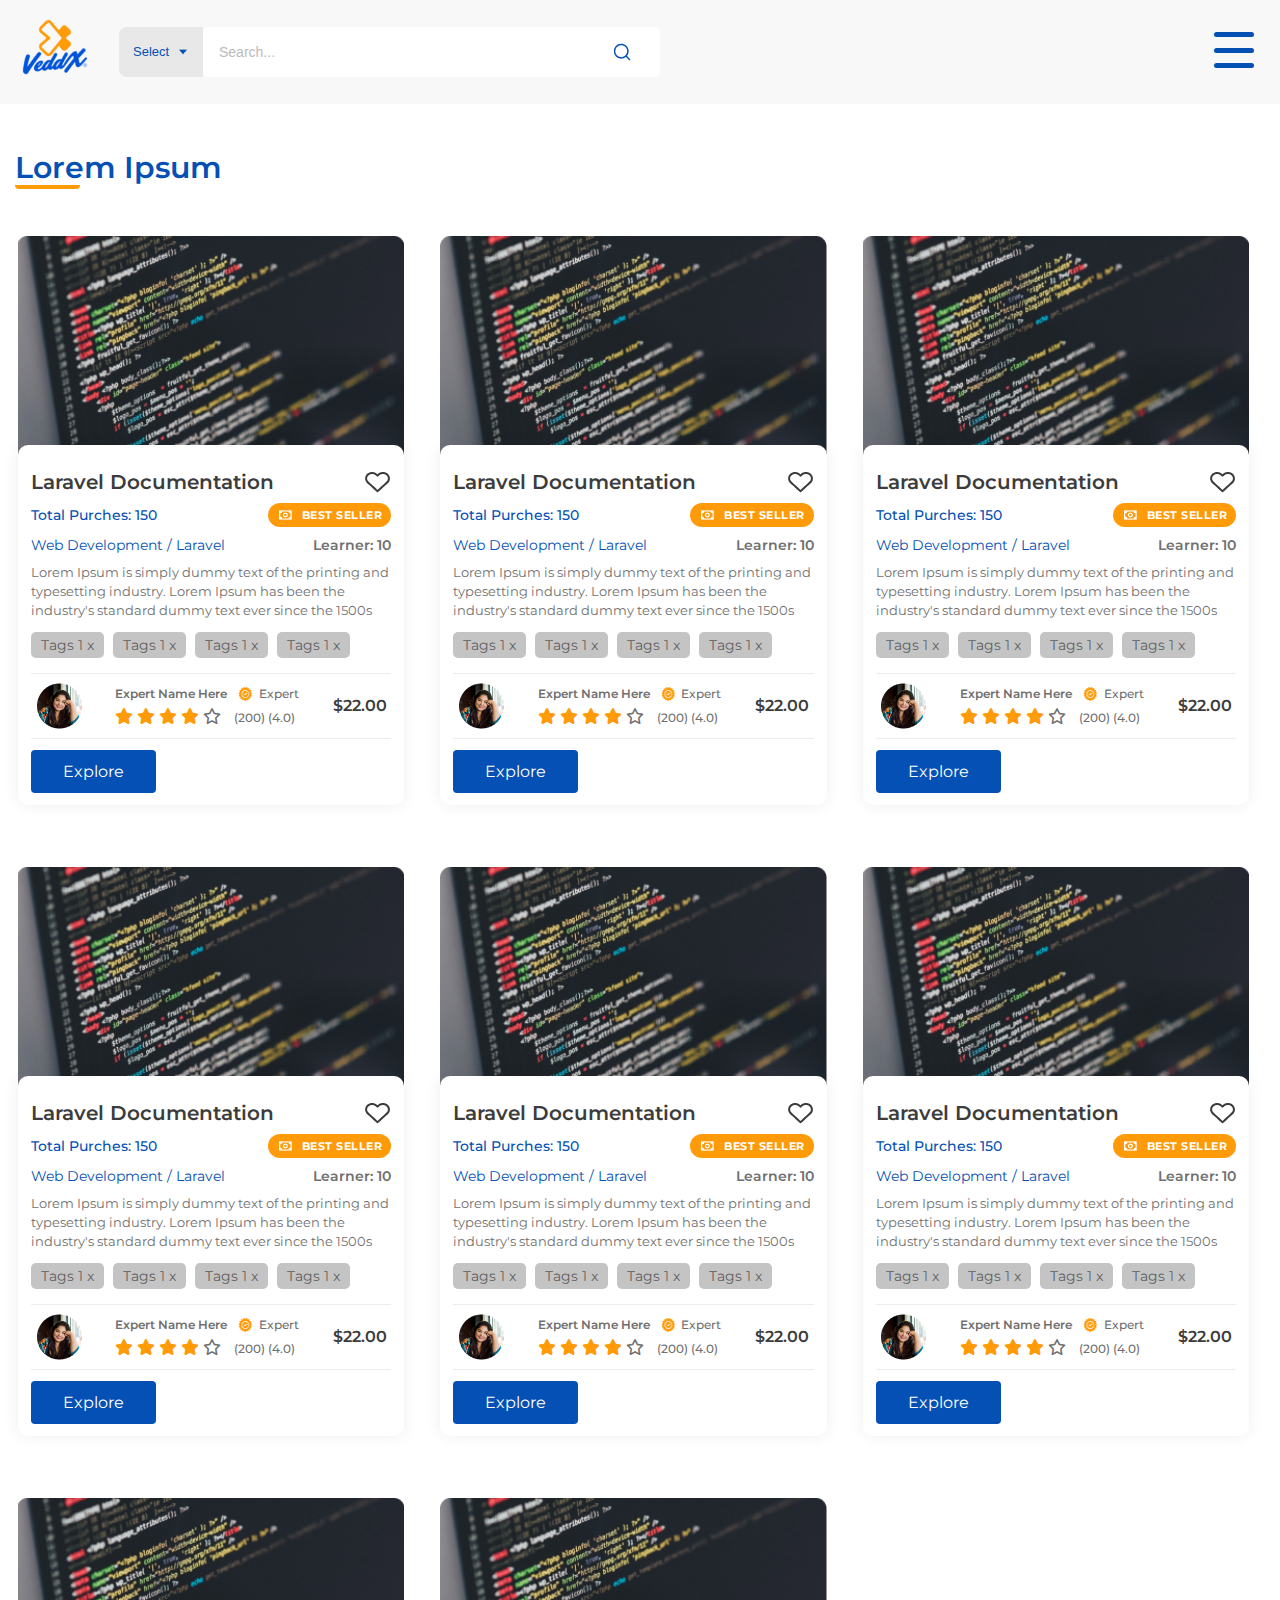
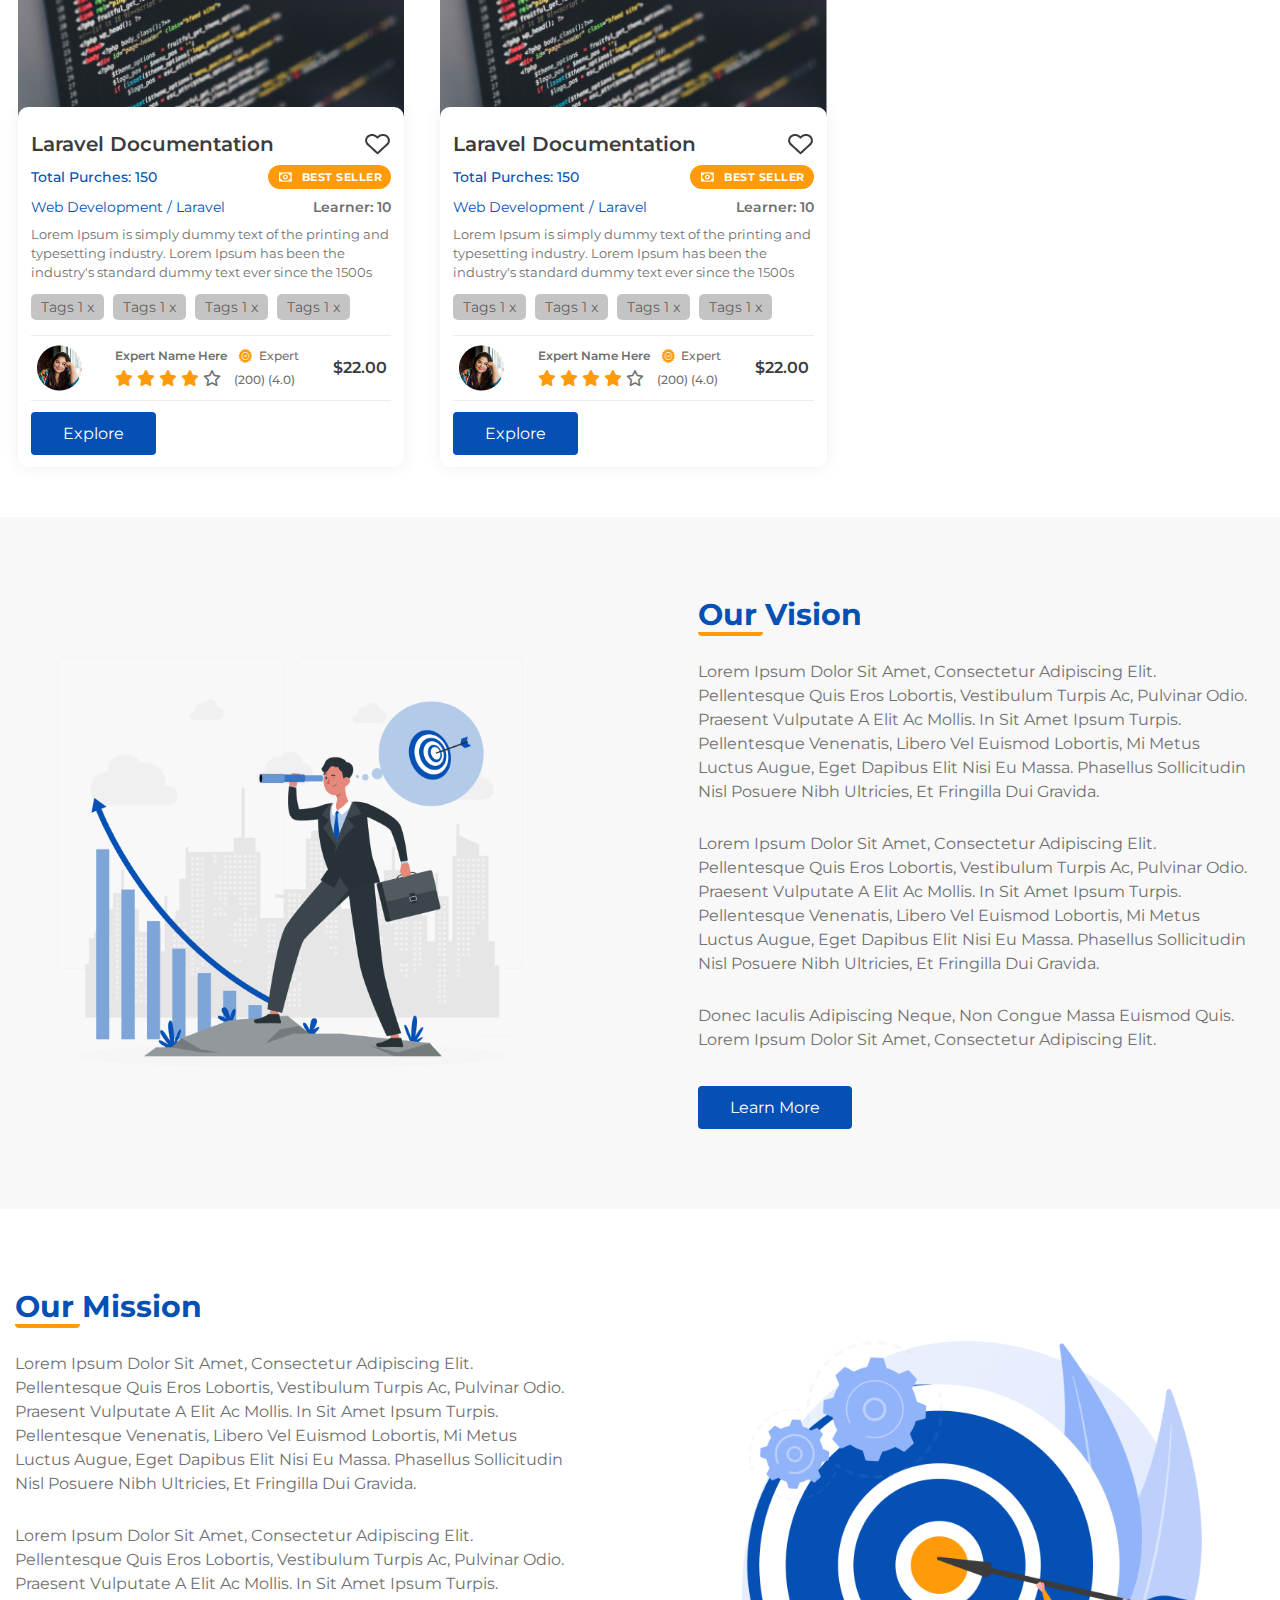
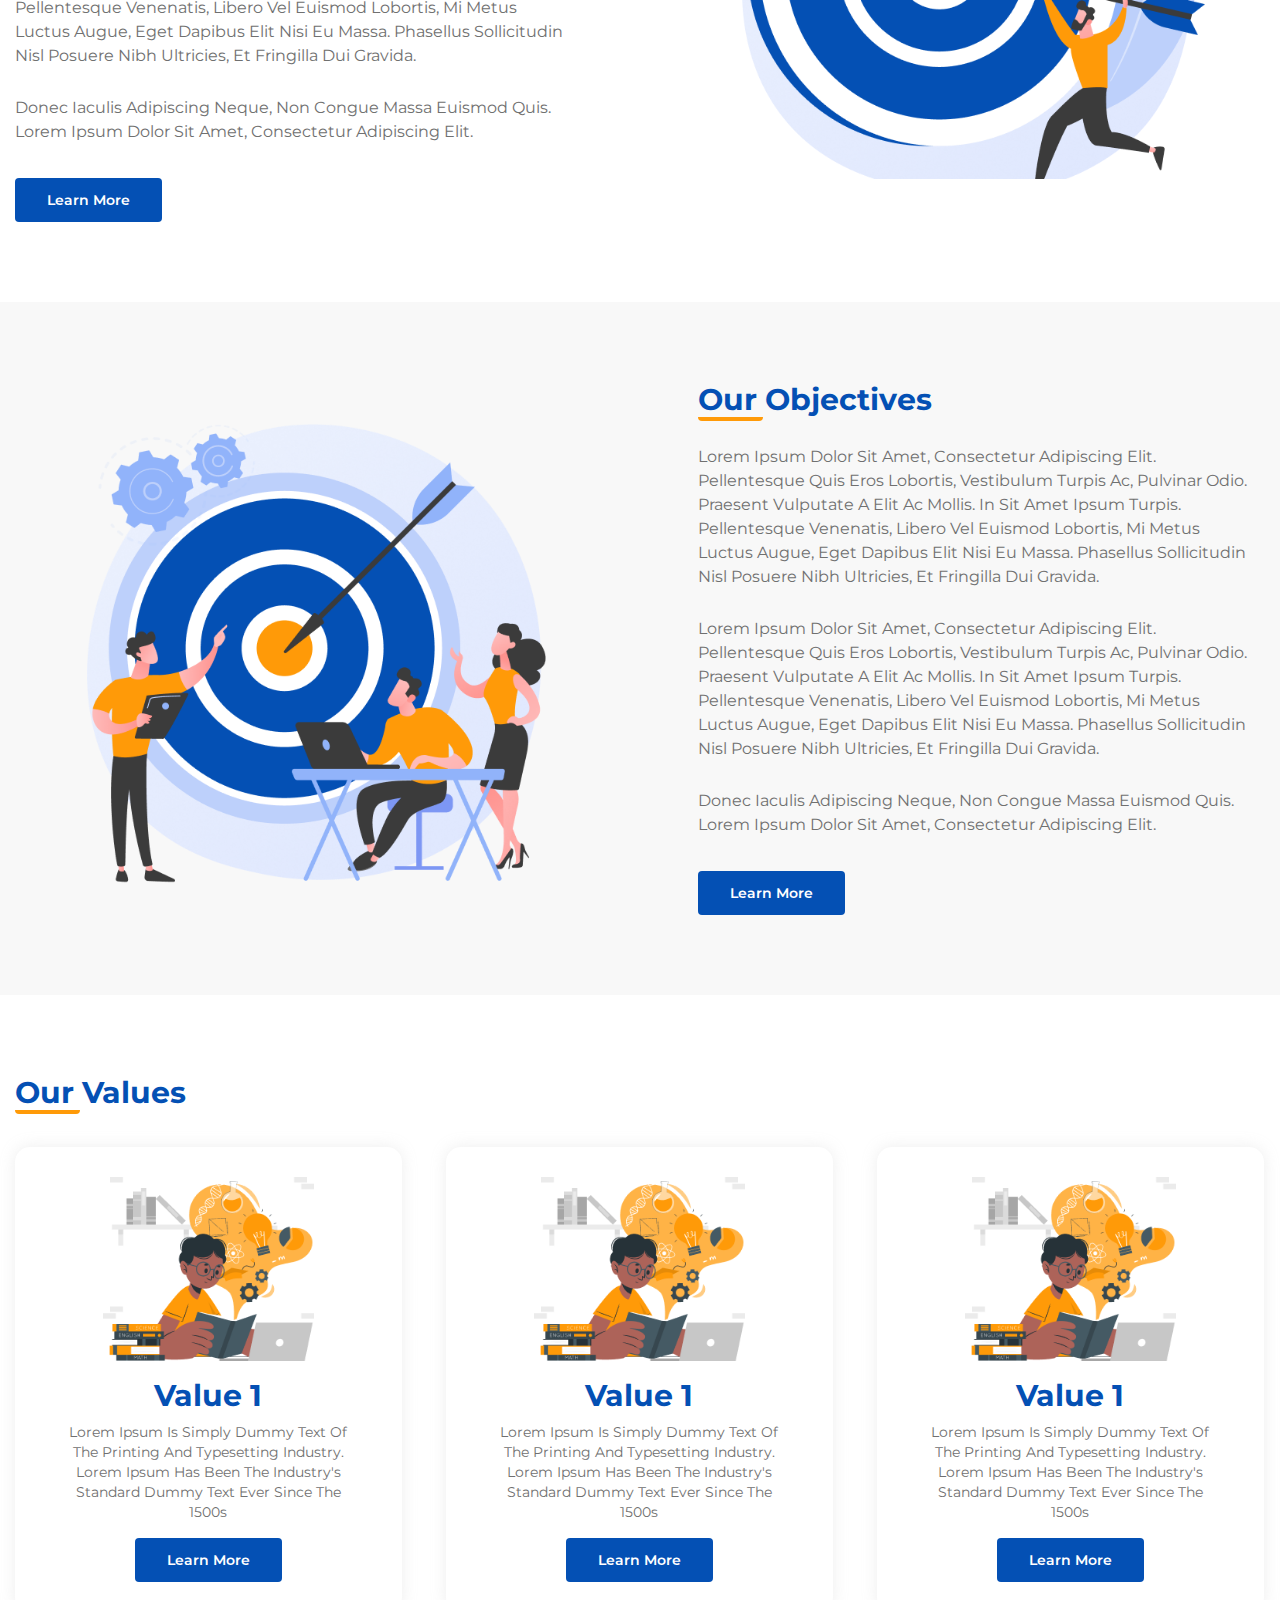
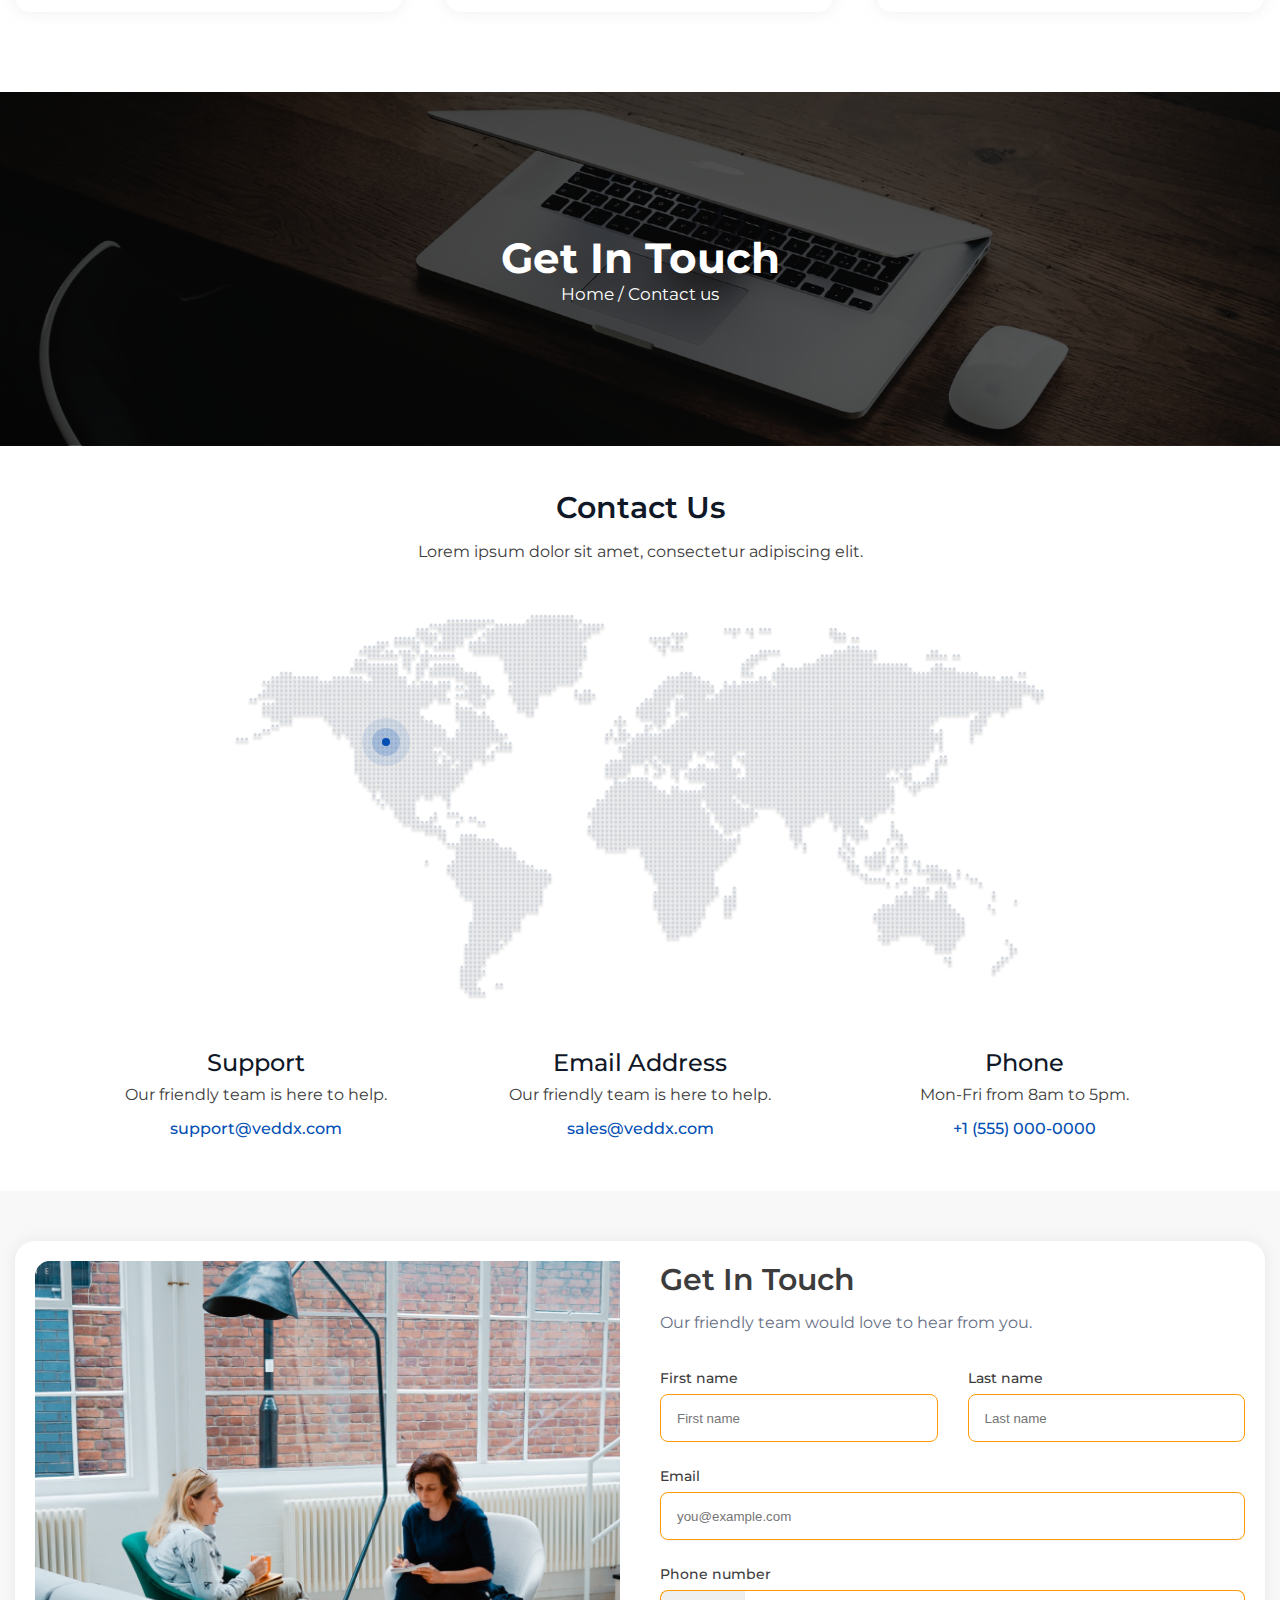
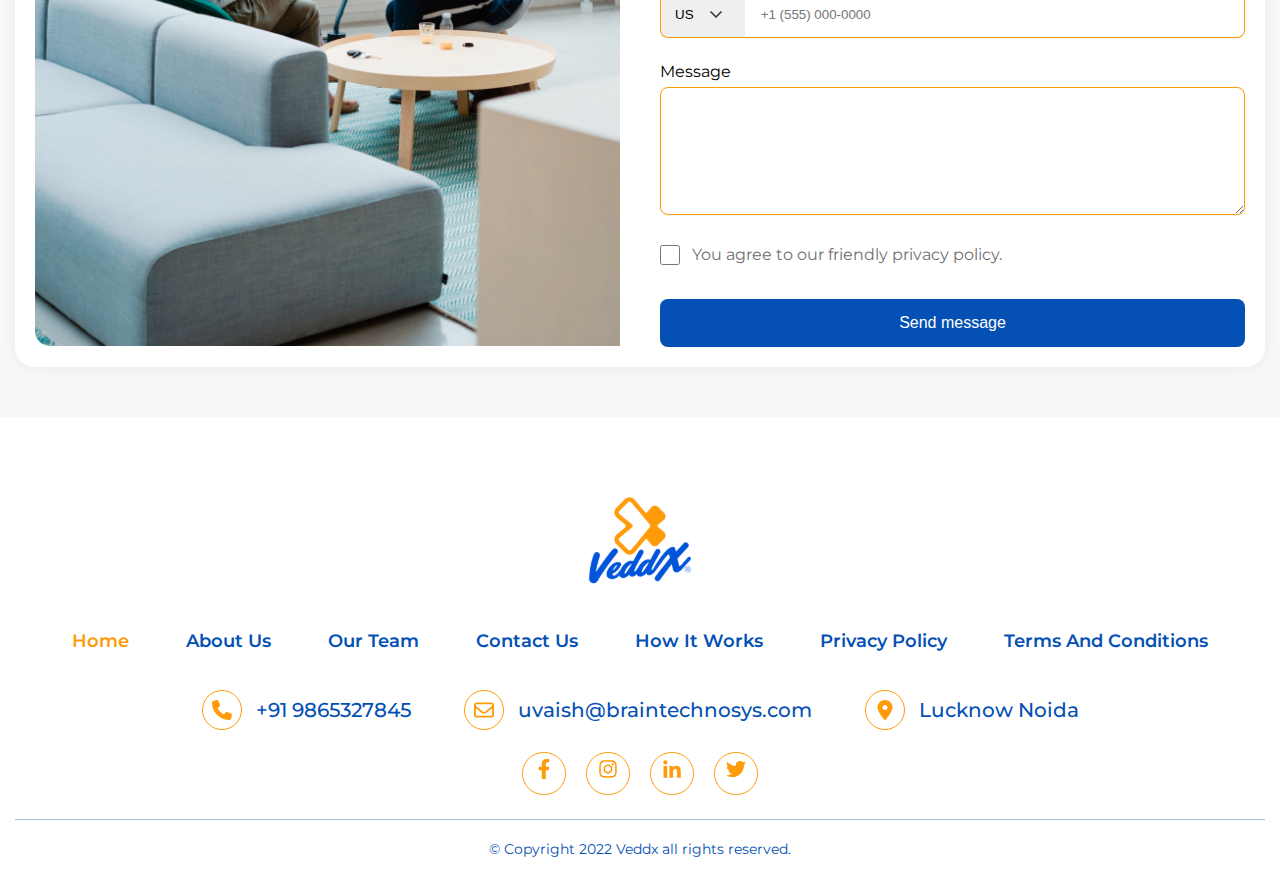
<file: index.html>
<!DOCTYPE html>
<html lang="en">

<head>
    <meta charset="UTF-8">
    <meta http-equiv="X-UA-Compatible" content="IE=edge">
    <meta name="viewport" content="width=device-width, initial-scale=1.0">
    <title>veddx</title>
    <link rel="icon" type="image/x-icon" href="image/Primary Lockup Dark - Registered 1.svg">
    <link rel="stylesheet" href="https://cdnjs.cloudflare.com/ajax/libs/font-awesome/6.2.0/css/all.min.css">
    <link rel="stylesheet" href="css/style.css">
</head>

<body>
    <div id="progress-bar"></div>
    <header class="header">
        <div class="container">
            <nav class="navbar">
                <div class="toggle">
                    <span></span>
                    <span></span>
                    <span></span>
                </div>
                <div class="row align-items-center">
                    <div class="col--45">
                        <div class="navbar-logo-side">
                            <div class="navbar--logo">
                                <a href="#">
                                    <img src="image/Primary Lockup Dark - Registered 1.svg" alt="">
                                </a>
                            </div>
                            <div class="navbar--select">
                                <form class="navbar--select-form">
                                    <select>
                                        <option value="1">Select</option>
                                        <option value="2">Select</option>
                                        <option value="3">Select</option>
                                        <input type="search" placeholder="Search...">
                                        <button type="submit">Search</button>
                                    </select>
                                </form>
                            </div>
                        </div>
                    </div>
                    <div class="col--55">
                        <div class="navbar--right-side slow">
                            <ul>
                                <li class="hasDD"><a href="#" class="top-arrow">my Session Jobs  </a>
                                    <ul>
                                        <li class="color"><a href="#" class="arrow">my Session Jobs </a></li>
                                        <li class="color"><a href="#">my Session Jobs</a></li>
                                        <li class="color"><a href="#">my Session Jobs</a></li>
                                    </ul>
                                </li>
                                <li class="hasDD"><a href="#" class="top-arrow">Find Sessions  </a>
                                    <ul>
                                        <li class="color"><a href="#">Find Session </a></li>
                                        <li class="color"><a href="#">Find Session</a></li>
                                        <li class="color"><a href="#">Find Session</a></li>
                                    </ul>
                                </li>
                                <div class="navbar--icon-img">
                                    <div class="bell">
                                        <img src="image/bell.png" alt="">
                                        <span>2</span>
                                    </div>
                                    <div class="message-icon">
                                        <img src="image/message-square.png" alt="">
                                        <span>2</span>
                                    </div>
                                </div>
                                <li class="hasDD">
                                    <a href="#" class="profile"><img src="image/Ellipse 2.png" alt="" class="ellipse-img">Flores Juanita <img src="image/profilearrow.png" alt=""></a>
                                    <ul>
                                        <li><a href="#">Profile </a></li>
                                        <li><a href="#">Login</a></li>

                                    </ul>
                                </li>
                        </div>
                    </div>
            </nav>
            </div>
    </header>

    <section class="card-main">
        <div class="container">
            <div class="lorem-text">
                <h3>Lorem Ipsum</h3>
            </div>
            <div class="row row-gap">
                <div class="col--25">
                    <div class="card">
                        <div class="card-img">
                            <img src="image/Rectangle 82.png" alt="">
                        </div>
                        <div class="card-text">
                            <div class="heart">
                                <h3>Laravel Documentation</h3>
                                <img src="image/heart.png" alt="">

                            </div>

                            <div class="card-text-150">
                                <h4>Total Purches: 150</h4>
                                <span><img src="image/bx_money.png" alt="">Best Seller</span>
                            </div>
                            <div class="Laravel">
                                <h5>Web Development / Laravel</h5>
                                <span> Learner: 10</span>
                            </div>
                            <p>Lorem Ipsum is simply dummy text of the printing and typesetting industry. Lorem Ipsum has been the industry's standard dummy text ever since the 1500s</p>
                            <div class="card-text-tags">
                                <span>Tags 1 x</span>
                                <span>Tags 1 x</span>
                                <span>Tags 1 x</span>
                                <span>Tags 1 x</span>

                            </div>
                            <div class="card-footer">
                                <div class="card-footer-text">
                                    <img src="image/Ellipse 2.png" alt="">
                                    <div class="card-footer-text-star">
                                        <div class="card-footer-text-star-under">
                                            <h3>Expert Name Here</h3>
                                            <div class="expert">
                                                <img src="image/guarantee 1 (Traced).png" alt="">
                                                <span>Expert</span>
                                            </div>
                                        </div>
                                        <div class="star">
                                            <i class="fa-solid fa-star"></i>
                                            <i class="fa-solid fa-star"></i>
                                            <i class="fa-solid fa-star"></i>
                                            <i class="fa-solid fa-star"></i>
                                            <i class="fa-regular fa-star gray"></i>
                                            <span>(200) (4.0)</span>
                                        </div>
                                    </div>
                                    <span>$22.00</span>
                                </div>
                            </div>
                            <!-- <div class=""> -->
                            <a href="# " class="card-btn card-button">Explore</a>
                            <!-- </div> -->
                        </div>
                    </div>
                </div>
                <div class="col--25">
                    <div class="card">
                        <div class="card-img">
                            <img src="image/Rectangle 82.png" alt="">
                        </div>
                        <div class="card-text">
                            <div class="heart">
                                <h3>Laravel Documentation</h3>
                                <img src="image/heart.png" alt="">
                            </div>

                            <div class="card-text-150">
                                <h4>Total Purches: 150</h4>
                                <span><img src="image/bx_money.png" alt="">Best Seller</span>
                            </div>
                            <div class="Laravel">
                                <h5>Web Development / Laravel</h5>
                                <span> Learner: 10</span>
                            </div>
                            <p>Lorem Ipsum is simply dummy text of the printing and typesetting industry. Lorem Ipsum has been the industry's standard dummy text ever since the 1500s</p>
                            <div class="card-text-tags">
                                <span>Tags 1 x</span>
                                <span>Tags 1 x</span>
                                <span>Tags 1 x</span>
                                <span>Tags 1 x</span>

                            </div>
                            <div class="card-footer">
                                <div class="card-footer-text">
                                    <img src="image/Ellipse 2.png" alt="">
                                    <div class="card-footer-text-star">
                                        <div class="card-footer-text-star-under">
                                            <h3>Expert Name Here</h3>
                                            <div class="expert">
                                                <img src="image/guarantee 1 (Traced).png" alt="">
                                                <span>Expert</span>
                                            </div>
                                        </div>
                                        <div class="star">
                                            <i class="fa-solid fa-star"></i>
                                            <i class="fa-solid fa-star"></i>
                                            <i class="fa-solid fa-star"></i>
                                            <i class="fa-solid fa-star"></i>
                                            <i class="fa-regular fa-star gray"></i>
                                            <span>(200) (4.0)</span>
                                        </div>
                                    </div>
                                    <span>$22.00</span>
                                </div>
                            </div>
                            <a href="# " class="card-btn card-button">Explore</a>
                        </div>
                    </div>
                </div>
                <div class="col--25">
                    <div class="card">
                        <div class="card-img">
                            <img src="image/Rectangle 82.png" alt="">
                        </div>
                        <div class="card-text">
                            <div class="heart">
                                <h3>Laravel Documentation</h3>
                                <img src="image/heart.png" alt="">
                            </div>

                            <div class="card-text-150">
                                <h4>Total Purches: 150</h4>
                                <span><img src="image/bx_money.png" alt="">Best Seller</span>
                            </div>
                            <div class="Laravel">
                                <h5>Web Development / Laravel</h5>
                                <span> Learner: 10</span>
                            </div>
                            <p>Lorem Ipsum is simply dummy text of the printing and typesetting industry. Lorem Ipsum has been the industry's standard dummy text ever since the 1500s</p>
                            <div class="card-text-tags">
                                <span>Tags 1 x</span>
                                <span>Tags 1 x</span>
                                <span>Tags 1 x</span>
                                <span>Tags 1 x</span>

                            </div>
                            <div class="card-footer">
                                <div class="card-footer-text">
                                    <img src="image/Ellipse 2.png" alt="">
                                    <div class="card-footer-text-star">
                                        <div class="card-footer-text-star-under">
                                            <h3>Expert Name Here</h3>
                                            <div class="expert">
                                                <img src="image/guarantee 1 (Traced).png" alt="">
                                                <span>Expert</span>
                                            </div>
                                        </div>
                                        <div class="star">
                                            <i class="fa-solid fa-star"></i>
                                            <i class="fa-solid fa-star"></i>
                                            <i class="fa-solid fa-star"></i>
                                            <i class="fa-solid fa-star"></i>
                                            <i class="fa-regular fa-star gray"></i>
                                            <span> (200) (4.0)</span>
                                        </div>
                                    </div>
                                    <span>$22.00</span>
                                </div>
                            </div>
                            <a href="# " class="card-btn card-button">Explore</a>
                        </div>
                    </div>
                </div>
                <div class="col--25">
                    <div class="card">
                        <div class="card-img">
                            <img src="image/Rectangle 82.png" alt="">
                        </div>
                        <div class="card-text">
                            <div class="heart">
                                <h3>Laravel Documentation</h3>
                                <img src="image/heart.png" alt="">
                            </div>

                            <div class="card-text-150">
                                <h4>Total Purches: 150</h4>
                                <span><img src="image/bx_money.png" alt="">Best Seller</span>
                            </div>
                            <div class="Laravel">
                                <h5>Web Development / Laravel</h5>
                                <span> Learner: 10</span>
                            </div>
                            <p>Lorem Ipsum is simply dummy text of the printing and typesetting industry. Lorem Ipsum has been the industry's standard dummy text ever since the 1500s</p>
                            <div class="card-text-tags">
                                <span>Tags 1 x</span>
                                <span>Tags 1 x</span>
                                <span>Tags 1 x</span>
                                <span>Tags 1 x</span>

                            </div>
                            <div class="card-footer">
                                <div class="card-footer-text">
                                    <img src="image/Ellipse 2.png" alt="">
                                    <div class="card-footer-text-star">
                                        <div class="card-footer-text-star-under">
                                            <h3>Expert Name Here</h3>
                                            <div class="expert">
                                                <img src="image/guarantee 1 (Traced).png" alt="">
                                                <span>Expert</span>
                                            </div>
                                        </div>
                                        <div class="star">
                                            <i class="fa-solid fa-star"></i>
                                            <i class="fa-solid fa-star"></i>
                                            <i class="fa-solid fa-star"></i>
                                            <i class="fa-solid fa-star"></i>
                                            <i class="fa-regular fa-star gray"></i>
                                            <span> (200) (4.0)</span>
                                        </div>
                                    </div>
                                    <span>$22.00</span>
                                </div>
                            </div>
                            <a href="# " class="card-btn card-button">Explore</a>
                        </div>
                    </div>
                </div>
                <div class="col--25">
                    <div class="card">
                        <div class="card-img">
                            <img src="image/Rectangle 82.png" alt="">
                        </div>
                        <div class="card-text">
                            <div class="heart">
                                <h3>Laravel Documentation</h3>
                                <img src="image/heart.png" alt="">
                            </div>

                            <div class="card-text-150">
                                <h4>Total Purches: 150</h4>
                                <span><img src="image/bx_money.png" alt="">Best Seller</span>
                            </div>
                            <div class="Laravel">
                                <h5>Web Development / Laravel</h5>
                                <span> Learner: 10</span>
                            </div>
                            <p>Lorem Ipsum is simply dummy text of the printing and typesetting industry. Lorem Ipsum has been the industry's standard dummy text ever since the 1500s</p>
                            <div class="card-text-tags">
                                <span>Tags 1 x</span>
                                <span>Tags 1 x</span>
                                <span>Tags 1 x</span>
                                <span>Tags 1 x</span>

                            </div>
                            <div class="card-footer">
                                <div class="card-footer-text">
                                    <img src="image/Ellipse 2.png" alt="">
                                    <div class="card-footer-text-star">
                                        <div class="card-footer-text-star-under">
                                            <h3>Expert Name Here</h3>
                                            <div class="expert">
                                                <img src="image/guarantee 1 (Traced).png" alt="">
                                                <span>Expert</span>
                                            </div>
                                        </div>
                                        <div class="star">
                                            <i class="fa-solid fa-star"></i>
                                            <i class="fa-solid fa-star"></i>
                                            <i class="fa-solid fa-star"></i>
                                            <i class="fa-solid fa-star"></i>
                                            <i class="fa-regular fa-star gray"></i>
                                            <span> (200) (4.0)</span>
                                        </div>
                                    </div>
                                    <span>$22.00</span>
                                </div>
                            </div>
                            <a href="# " class="card-btn card-button">Explore</a>
                        </div>
                    </div>
                </div>
                <div class="col--25">
                    <div class="card">
                        <div class="card-img">
                            <img src="image/Rectangle 82.png" alt="">
                        </div>
                        <div class="card-text">
                            <div class="heart">
                                <h3>Laravel Documentation</h3>
                                <img src="image/heart.png" alt="">
                            </div>

                            <div class="card-text-150">
                                <h4>Total Purches: 150</h4>
                                <span><img src="image/bx_money.png" alt="">Best Seller</span>
                            </div>
                            <div class="Laravel">
                                <h5>Web Development / Laravel</h5>
                                <span> Learner: 10</span>
                            </div>
                            <p>Lorem Ipsum is simply dummy text of the printing and typesetting industry. Lorem Ipsum has been the industry's standard dummy text ever since the 1500s</p>
                            <div class="card-text-tags">
                                <span>Tags 1 x</span>
                                <span>Tags 1 x</span>
                                <span>Tags 1 x</span>
                                <span>Tags 1 x</span>

                            </div>
                            <div class="card-footer">
                                <div class="card-footer-text">
                                    <img src="image/Ellipse 2.png" alt="">
                                    <div class="card-footer-text-star">
                                        <div class="card-footer-text-star-under">
                                            <h3>Expert Name Here</h3>
                                            <div class="expert">
                                                <img src="image/guarantee 1 (Traced).png" alt="">
                                                <span>Expert</span>
                                            </div>
                                        </div>
                                        <div class="star">
                                            <i class="fa-solid fa-star"></i>
                                            <i class="fa-solid fa-star"></i>
                                            <i class="fa-solid fa-star"></i>
                                            <i class="fa-solid fa-star"></i>
                                            <i class="fa-regular fa-star gray"></i>
                                            <span> (200) (4.0)</span>
                                        </div>
                                    </div>
                                    <span>$22.00</span>
                                </div>
                            </div>
                            <a href="# " class="card-btn card-button">Explore</a>
                        </div>
                    </div>
                </div>
                <div class="col--25">
                    <div class="card">
                        <div class="card-img">
                            <img src="image/Rectangle 82.png" alt="">
                        </div>
                        <div class="card-text">
                            <div class="heart">
                                <h3>Laravel Documentation</h3>
                                <img src="image/heart.png" alt="">
                            </div>

                            <div class="card-text-150">
                                <h4>Total Purches: 150</h4>
                                <span><img src="image/bx_money.png" alt="">Best Seller</span>
                            </div>
                            <div class="Laravel">
                                <h5>Web Development / Laravel</h5>
                                <span> Learner: 10</span>
                            </div>
                            <p>Lorem Ipsum is simply dummy text of the printing and typesetting industry. Lorem Ipsum has been the industry's standard dummy text ever since the 1500s</p>
                            <div class="card-text-tags">
                                <span>Tags 1 x</span>
                                <span>Tags 1 x</span>
                                <span>Tags 1 x</span>
                                <span>Tags 1 x</span>

                            </div>
                            <div class="card-footer">
                                <div class="card-footer-text">
                                    <img src="image/Ellipse 2.png" alt="">
                                    <div class="card-footer-text-star">
                                        <div class="card-footer-text-star-under">
                                            <h3>Expert Name Here</h3>
                                            <div class="expert">
                                                <img src="image/guarantee 1 (Traced).png" alt="">
                                                <span>Expert</span>
                                            </div>
                                        </div>
                                        <div class="star">
                                            <i class="fa-solid fa-star"></i>
                                            <i class="fa-solid fa-star"></i>
                                            <i class="fa-solid fa-star"></i>
                                            <i class="fa-solid fa-star"></i>
                                            <i class="fa-regular fa-star gray"></i>
                                            <span> (200) (4.0)</span>
                                        </div>
                                    </div>
                                    <span>$22.00</span>
                                </div>
                            </div>
                            <a href="# " class="card-btn card-button">Explore</a>
                        </div>
                    </div>
                </div>
                <div class="col--25">
                    <div class="card">
                        <div class="card-img">
                            <img src="image/Rectangle 82.png" alt="">
                        </div>
                        <div class="card-text">
                            <div class="heart">
                                <h3>Laravel Documentation</h3>
                                <img src="image/heart.png" alt="">
                            </div>

                            <div class="card-text-150">
                                <h4>Total Purches: 150</h4>
                                <span><img src="image/bx_money.png" alt="">Best Seller</span>
                            </div>
                            <div class="Laravel">
                                <h5>Web Development / Laravel</h5>
                                <span> Learner: 10</span>
                            </div>
                            <p>Lorem Ipsum is simply dummy text of the printing and typesetting industry. Lorem Ipsum has been the industry's standard dummy text ever since the 1500s</p>
                            <div class="card-text-tags">
                                <span>Tags 1 x</span>
                                <span>Tags 1 x</span>
                                <span>Tags 1 x</span>
                                <span>Tags 1 x</span>
                            </div>
                            <div class="card-footer">
                                <div class="card-footer-text">
                                    <img src="image/Ellipse 2.png" alt="">
                                    <div class="card-footer-text-star">
                                        <div class="card-footer-text-star-under">
                                            <h3>Expert Name Here</h3>
                                            <div class="expert">
                                                <img src="image/guarantee 1 (Traced).png" alt="">
                                                <span>Expert</span>
                                            </div>
                                        </div>
                                        <div class="star">
                                            <i class="fa-solid fa-star"></i>
                                            <i class="fa-solid fa-star"></i>
                                            <i class="fa-solid fa-star"></i>
                                            <i class="fa-solid fa-star"></i>
                                            <i class="fa-regular fa-star gray"></i>
                                            <span> (200) (4.0)</span>
                                        </div>
                                    </div>
                                    <span>$22.00</span>
                                </div>
                            </div>
                            <a href="# " class="card-btn card-button">Explore</a>
                        </div>
                    </div>
                </div>
            </div>
        </div>
    </section>

    <section class="our-section">
        <div class="container">
            <div class="row gap margin-right flex-wrap align-items-center " id="no-1">
                <div class="col--50">
                    <div class="vision-img">
                        <img src="image/Layer 2.png" alt="">
                    </div>
                </div>
                <div class="col--50">
                    <div class="our-section-text">
                        <div class=" title-heading">
                            <h2>Our Vision</h2>
                        </div>
                        <p>
                            Lorem ipsum dolor sit amet, consectetur adipiscing elit. Pellentesque quis eros lobortis, vestibulum turpis ac, pulvinar odio. Praesent vulputate a elit ac mollis. In sit amet ipsum turpis. Pellentesque venenatis, libero vel euismod lobortis, mi metus
                            luctus augue, eget dapibus elit nisi eu massa. Phasellus sollicitudin nisl posuere nibh ultricies, et fringilla dui gravida.</p>

                        <p>Lorem ipsum dolor sit amet, consectetur adipiscing elit. Pellentesque quis eros lobortis, vestibulum turpis ac, pulvinar odio. Praesent vulputate a elit ac mollis. In sit amet ipsum turpis. Pellentesque venenatis, libero vel euismod
                            lobortis, mi metus luctus augue, eget dapibus elit nisi eu massa. Phasellus sollicitudin nisl posuere nibh ultricies, et fringilla dui gravida.</p>

                        <p>Donec iaculis adipiscing neque, non congue massa euismod quis. Lorem ipsum dolor sit amet, consectetur adipiscing elit.</p>
                        <a href="# " class="card-btn vision-btn">Learn More</a>
                    </div>
                </div>
            </div>
        </div>
    </section>


    <section class="our-section">
        <div class="container">
            <div class="row gap margin-right wrap-reverse align-items-center " id="no-2">
                <div class="col--50">
                    <div class="our-section-text">
                        <div class=" title-heading">
                            <h2>Our Mission</h2>
                        </div>
                        <p>
                            Lorem ipsum dolor sit amet, consectetur adipiscing elit. Pellentesque quis eros lobortis, vestibulum turpis ac, pulvinar odio. Praesent vulputate a elit ac mollis. In sit amet ipsum turpis. Pellentesque venenatis, libero vel euismod lobortis, mi metus
                            luctus augue, eget dapibus elit nisi eu massa. Phasellus sollicitudin nisl posuere nibh ultricies, et fringilla dui gravida.</p>

                        <p>Lorem ipsum dolor sit amet, consectetur adipiscing elit. Pellentesque quis eros lobortis, vestibulum turpis ac, pulvinar odio. Praesent vulputate a elit ac mollis. In sit amet ipsum turpis. Pellentesque venenatis, libero vel euismod
                            lobortis, mi metus luctus augue, eget dapibus elit nisi eu massa. Phasellus sollicitudin nisl posuere nibh ultricies, et fringilla dui gravida.</p>

                        <p>Donec iaculis adipiscing neque, non congue massa euismod quis. Lorem ipsum dolor sit amet, consectetur adipiscing elit.</p>

                        <a href="#" class="card-btn mission-btn">Learn More</a>
                    </div>
                </div>
                <div class="col--50">
                    <div class="mission-img">
                        <img src="image/miss.png" alt="">
                    </div>
                </div>
            </div>
        </div>
    </section>

    <section class="our-section">
        <div class="container">
            <div class="row gap margin-right flex-wrap align-items-center" id="no-1">
                <div class="col--50" id="no-1">
                    <div class="objectives-img">
                        <img src="image/Layer 2 (1).png" alt="">
                    </div>
                </div>
                <div class="col--50" id="no-1">
                    <div class="our-section-text">
                        <div class=" title-heading">
                            <h2>Our Objectives </h2>
                        </div>
                        <p>
                            Lorem ipsum dolor sit amet, consectetur adipiscing elit. Pellentesque quis eros lobortis, vestibulum turpis ac, pulvinar odio. Praesent vulputate a elit ac mollis. In sit amet ipsum turpis. Pellentesque venenatis, libero vel euismod lobortis, mi metus
                            luctus augue, eget dapibus elit nisi eu massa. Phasellus sollicitudin nisl posuere nibh ultricies, et fringilla dui gravida.</p>

                        <p>Lorem ipsum dolor sit amet, consectetur adipiscing elit. Pellentesque quis eros lobortis, vestibulum turpis ac, pulvinar odio. Praesent vulputate a elit ac mollis. In sit amet ipsum turpis. Pellentesque venenatis, libero vel euismod
                            lobortis, mi metus luctus augue, eget dapibus elit nisi eu massa. Phasellus sollicitudin nisl posuere nibh ultricies, et fringilla dui gravida.</p>

                        <p>Donec iaculis adipiscing neque, non congue massa euismod quis. Lorem ipsum dolor sit amet, consectetur adipiscing elit.</p>

                        <a href="#" class="card-btn objectives-btn">Learn More</a>
                    </div>
                </div>
            </div>
        </div>
    </section>

    <section class="Values">
        <div class="container">
            <div class="title-heading">
                <h2>Our Values </h2>
            </div>
            <div class="row column-gap">
                <div class="col--33">
                    <div class="values-card">
                        <div class="values-card-img">
                            <img src="image/card-2.png" alt="">
                        </div>
                        <div class="values-card-main">
                            <div class="values-card-text">
                                <h2>Value 1</h2>
                                <p>Lorem Ipsum is simply dummy text of the printing and typesetting industry. Lorem Ipsum has been the industry's standard dummy text ever since the 1500s</p>
                            </div>

                            <a href="#" class="card-btn values-card-btn">Learn More</a>
                        </div>
                    </div>
                </div>
                <div class="col--33">
                    <div class="values-card">
                        <div class="values-card-img">
                            <img src="image/card-2.png" alt="">
                        </div>
                        <div class="values-card-text">
                            <h2>Value 1</h2>
                            <p>Lorem Ipsum is simply dummy text of the printing and typesetting industry. Lorem Ipsum has been the industry's standard dummy text ever since the 1500s</p>
                        </div>

                        <a href="#" class="card-btn values-card-btn">Learn More</a>
                    </div>
                </div>
                <div class="col--33">
                    <div class="values-card">
                        <div class="values-card-img">
                            <img src="image/card-2.png" alt="">
                        </div>
                        <div class="values-card-text">
                            <h2>Value 1</h2>
                            <p>Lorem Ipsum is simply dummy text of the printing and typesetting industry. Lorem Ipsum has been the industry's standard dummy text ever since the 1500s</p>
                        </div>
                        <a href="#" class="card-btn values-card-btn">Learn More</a>
                    </div>
                </div>
            </div>
        </div>
    </section>

    <div class="background">
        <div class="background-text">
            <h2>Get In Touch</h2>
            <p>Home / Contact us</p>
        </div>
    </div>

    <section class="contact-us">
        <div class="container">
            <div class="contact-us-title">
                <h4>Contact Us</h4>
                <p>Lorem ipsum dolor sit amet, consectetur adipiscing elit.</p>
            </div>
            <div class="map">
                <img src="image/map.png" alt="">
                <span class="pop">
                <div class="tooltip">
                    <div class="tooltip-img"><img src="image/AU.png" alt=""></div>
                    <h4>Georgea, USA</h4>
                    <p>228 Main St</p>
                    <div class="aroow-clicp"></div>
                </div>
                </span>
            </div>
            <div class="row margin-top justify-content-center">
                <div class="col--33 width">
                    <div class="map-card">
                        <h5>Support</h5>
                        <p>Our friendly team is here to help.</p>
                        <a href="mailto:support@veddx.com" class="text-hover">support@veddx.com</a>
                    </div>
                </div>
                <div class="col--33 width">
                    <div class="map-card">
                        <h5>Email Address</h5>
                        <p>Our friendly team is here to help.</p>
                        <a href="mailto:sales@veddx.com " class="text-hover">sales@veddx.com</a>
                    </div>
                </div>
                <div class="col--33 width">
                    <div class="map-card">
                        <h5>Phone</h5>
                        <p>Mon-Fri from 8am to 5pm.</p>
                        <a href="tel:+1 (555) 000-0000" class="text-hover">+1 (555) 000-0000</a>
                    </div>
                </div>
            </div>
        </div>
    </section>

    <section class="contact-from">
        <div class="container">
            <div class="row margin-left-right">
                <div class="col--50 custom">
                    <div class="contact-from-img">
                        <img src="image/unsplash_4xe-yVFJCvw.png" alt="">
                    </div>
                </div>
                <div class="col--50 custom">
                    <div class="from-contact">
                        <div class="from-contact-heading">
                            <h3>Get In Touch</h3>
                            <p>Our friendly team would love to hear from you.</p>
                        </div>
                        <form action="#">
                            <div class="row">
                                <div class="col--50">
                                    <div class="fname">
                                        <label for="exampleFormControlInput1" class="form-label">First name</label><br> <input type="text" class="form-control" id="exampleFormControlInput1" placeholder="First name">
                                    </div>
                                </div>
                                <div class="col--50">
                                    <div class="lname">
                                        <label for="exampleFormControlInput1" class="form-label">Last name</label><br>
                                        <input type="text" class="form-control" id="exampleFormControlInput1" placeholder="Last name">
                                    </div>
                                </div>

                                <div class="col--100">
                                    <div class="email">
                                        <label for="exampleFormControlInput1" class="form-label">Email</label><br>
                                        <input type="email" class="form-control" id="exampleFormControlInput1" placeholder="you@example.com">
                                    </div>
                                </div>
                                <div class="col--100">
                                    <div class="call">
                                        <label for="exampleFormControlInput1" class="form-label">Phone number</label><br>
                                        <div class="call-under">

                                            <select name="format" id="format">
                                                
                                                <option value="US">US </option>
                                                <option value="India">India </option>
                                                <option value="US">US </option>
                                                <option value="India">India </option>
                                                <option value="US">US </option>
                                                <input type="email" class="form-control" id="exampleFormControlInput1" placeholder="+1 (555) 000-0000">
                                             </select>
                                        </div>
                                    </div>
                                </div>
                                <div class="col--100">
                                    <div class="from-message">
                                        <label for="exampleFormControlTextarea1" class="form-label">Message</label><br>
                                        <textarea class="form-control" id="exampleFormControlTextarea1"></textarea>
                                    </div>
                                </div>
                                <div class="checkbox">
                                    <input type="checkbox" class="box">
                                    <p>You agree to our friendly privacy policy.</p>
                                </div>

                            </div>
                            <div class="from-btn">
                                <button type="button">Send message</button>
                            </div>
                        </form>
                    </div>
                </div>
            </div>
        </div>
    </section>

    <footer class="footer">
        <div class="container">
            <div class="text-align">
                <div class="footer-logo">
                    <a href="#"><img src="image/Primary Lockup Dark - Registered 1.svg" alt=""></a>
                </div>
                <ul class="footer-menu">
                    <li><a href="#" class="active">home</a></li>
                    <li><a href="#">About Us</a></li>
                    <li><a href="#">Our Team</a></li>
                    <li><a href="#">Contact Us</a></li>
                    <li><a href="#">How It Works</a></li>
                    <li><a href="#">Privacy Policy</a></li>
                    <li><a href="#">Terms and Conditions</a></li>
                </ul>
                <div class="footer-contact">
                    <div class="footer-call-icon">
                        <div class="phone">
                            <img src="image/iconizer-phone-solid.svg" alt="" class="in-svg">
                        </div>
                        <a href="tel:+91 9865327845" class="text-hover">+91 9865327845</a>
                    </div>
                    <div class="footer-mail-icon">
                        <div class="mail">
                            <img src="image/iconizer-envelope-regular.svg" class="in-svg">
                        </div>
                        <a href="mailto:uvaish@braintechnosys.com" class="text-hover">uvaish@braintechnosys.com</a>
                    </div>
                    <div class="foooter-location-icon">
                        <div class="location">
                            <img src="image/iconizer-location-dot-solid.svg" class="in-svg">
                        </div>
                        <a href="#" class="text-hover">Lucknow Noida</a>
                    </div>
                </div>
                <div class="footer-social-icon">

                    <a href="#"><img src="image/iconizer-facebook-f.svg" alt="" class="in-svg"></a>
                    <a href="#"><img src="image/iconizer-instagram.svg" alt="" class="in-svg"></a>
                    <a href="#"><img src="image/iconizer-linkedin-in.svg" alt="" class="in-svg"></a>
                    <a href="#"><img src="image/iconizer-twitter.svg" alt="" class="in-svg"></a>
                </div>
                <div class="footer-last">
                    <p>© Copyright 2022 Veddx all rights reserved.</p>
                </div>

            </div>
        </div>
    </footer>
</body>

<script src="js/jquery-3.6.0.min.js"></script>
<script src="js/script.js"></script>

</html>
</file>
<file: css/style.css>
@font-face {
        font-family: 'Montserrat';
        src: url('../font/Montserrat-ExtraLight.eot');
        src: url('../font/Montserrat-ExtraLight.eot?#iefix') format('embedded-opentype'), url('../font/Montserrat-ExtraLight.woff2') format('woff2'), url('../font/Montserrat-ExtraLight.woff') format('woff'), url('../font/Montserrat-ExtraLight.ttf') format('truetype');
        font-weight: 200;
        font-style: normal;
        font-display: swap;
    }
    
    @font-face {
        font-family: 'Montserrat';
        src: url('../font/Montserrat-SemiBold.eot');
        src: url('../font/Montserrat-SemiBold.eot?#iefix') format('embedded-opentype'), url('../font/Montserrat-SemiBold.woff2') format('woff2'), url('../font/Montserrat-SemiBold.woff') format('woff'), url('../font/Montserrat-SemiBold.ttf') format('truetype');
        font-weight: 600;
        font-style: normal;
        font-display: swap;
    }
    
    @font-face {
        font-family: 'Montserrat';
        src: url('../font/Montserrat-Medium.eot');
        src: url('../font/Montserrat-Medium.eot?#iefix') format('embedded-opentype'), url('../font/Montserrat-Medium.woff2') format('woff2'), url('../font/Montserrat-Medium.woff') format('woff'), url('../font/Montserrat-Medium.ttf') format('truetype');
        font-weight: 500;
        font-style: normal;
        font-display: swap;
    }
    
    @font-face {
        font-family: 'Montserrat';
        src: url('../font/Montserrat-Regular.eot');
        src: url('../font/Montserrat-Regular.eot?#iefix') format('embedded-opentype'), url('../font/Montserrat-Regular.woff2') format('woff2'), url('../font/Montserrat-Regular.woff') format('woff'), url('../font/Montserrat-Regular.ttf') format('truetype');
        font-weight: normal;
        font-style: normal;
        font-display: swap;
    }
    
    @font-face {
        font-family: 'Montserrat';
        src: url('../font/Montserrat-Light.eot');
        src: url('../font/Montserrat-Light.eot?#iefix') format('embedded-opentype'), url('../font/Montserrat-Light.woff2') format('woff2'), url('../font/Montserrat-Light.woff') format('woff'), url('../font/Montserrat-Light.ttf') format('truetype');
        font-weight: 300;
        font-style: normal;
        font-display: swap;
    }
    
    @font-face {
        font-family: 'Montserrat';
        src: url('../font/Montserrat-Thin.eot');
        src: url('../font/Montserrat-Thin.eot?#iefix') format('embedded-opentype'), url('../font/Montserrat-Thin.woff2') format('woff2'), url('../font/Montserrat-Thin.woff') format('woff'), url('../font/Montserrat-Thin.ttf') format('truetype');
        font-weight: 100;
        font-style: normal;
        font-display: swap;
    }
    
    @font-face {
        font-family: 'Montserrat';
        src: url('../font/Montserrat-ExtraBold.eot');
        src: url('../font/Montserrat-ExtraBold.eot?#iefix') format('embedded-opentype'), url('../font/Montserrat-ExtraBold.woff2') format('woff2'), url('../font/Montserrat-ExtraBold.woff') format('woff'), url('../font/Montserrat-ExtraBold.ttf') format('truetype');
        font-weight: bold;
        font-style: normal;
        font-display: swap;
    }
    
    @font-face {
        font-family: 'Montserrat';
        src: url('../font/Montserrat-Bold.eot');
        src: url('../font/Montserrat-Bold.eot?#iefix') format('embedded-opentype'), url('../font/Montserrat-Bold.woff2') format('woff2'), url('Montserrat-Bold.woff') format('woff'), url('../font/Montserrat-Bold.ttf') format('truetype');
        font-weight: bold;
        font-style: normal;
        font-display: swap;
    }
    
    @font-face {
        font-family: 'Montserrat';
        src: url('../font/Montserrat-Black.eot');
        src: url('../font/Montserrat-Black.eot?#iefix') format('embedded-opentype'), url('../font/Montserrat-Black.woff2') format('woff2'), url('../font/Montserrat-Black.woff') format('woff'), url('../font/Montserrat-Black.ttf') format('truetype');
        font-weight: 900;
        font-style: normal;
        font-display: swap;
    }
    
    * {
        padding: 0;
        margin: 0;
        box-sizing: border-box;
        outline: none;
    }
    
    html {
        scroll-behavior: smooth;
    }
    
    body {
        font-family: 'Montserrat';
    }
    
    select {
        appearance: none;
    }
    
     ::selection {
        background-color: #FF9A08;
        color: #fff;
    }
    
    .toggle {
        width: 40px;
        height: 45px;
        position: absolute;
        -webkit-transform: rotate(0deg);
        -moz-transform: rotate(0deg);
        -o-transform: rotate(0deg);
        transform: rotate(0deg);
        -webkit-transition: .5s ease-in-out;
        -moz-transition: .5s ease-in-out;
        -o-transition: .5s ease-in-out;
        transition: .5s ease-in-out;
        cursor: pointer;
        right: 2%;
        top: 31%;
        display: none;
    }
    
    .toggle span {
        display: block;
        position: absolute;
        height: 5px;
        width: 100%;
        background: #0450B4;
        border-radius: 9px;
        opacity: 1;
        left: 0;
        -webkit-transform: rotate(0deg);
        -moz-transform: rotate(0deg);
        -o-transform: rotate(0deg);
        transform: rotate(0deg);
        -webkit-transition: .25s ease-in-out;
        -moz-transition: .25s ease-in-out;
        -o-transition: .25s ease-in-out;
        transition: .25s ease-in-out;
    }
    
    .toggle span:nth-child(1) {
        top: 0px;
        -webkit-transform-origin: left center;
        -moz-transform-origin: left center;
        -o-transform-origin: left center;
        transform-origin: left center;
    }
    
    .toggle span:nth-child(2) {
        top: 16px;
        -webkit-transform-origin: left center;
        -moz-transform-origin: left center;
        -o-transform-origin: left center;
        transform-origin: left center;
    }
    
    .toggle span:nth-child(3) {
        top: 31px;
        -webkit-transform-origin: left center;
        -moz-transform-origin: left center;
        -o-transform-origin: left center;
        transform-origin: left center;
    }
    
    .toggle.open span:nth-child(1) {
        -webkit-transform: rotate(45deg);
        -moz-transform: rotate(45deg);
        -o-transform: rotate(45deg);
        transform: rotate(45deg);
        top: 8px;
        left: 4px;
    }
    
    .toggle.open span:nth-child(2) {
        width: 0%;
        opacity: 0;
    }
    
    .toggle.open span:nth-child(3) {
        -webkit-transform: rotate(-45deg);
        -moz-transform: rotate(-45deg);
        -o-transform: rotate(-45deg);
        transform: rotate(-45deg);
        top: 37px;
        left: 5px;
    }
    
    .container {
        max-width: 1606px;
        padding: 0 15px;
        margin: 0 auto;
    }
    
    .header {
        padding: 10px 0;
        background: #F8F8F8;
        position: fixed;
        width: 100%;
        z-index: 999;
    }
    
    .row {
        display: flex;
        flex-wrap: wrap;
        margin: 0 -15px;
    }
    
    .col--45 {
        flex: 0 0 45%;
        max-width: 45%;
        padding: 0 15px;
    }
    
    .col--55 {
        flex: 0 0 55%;
        max-width: 55%;
        padding: 0 15px;
    }
    
    .col--50 {
        flex: 0 0 50%;
        max-width: 50%;
        padding: 0 15px;
    }
    
    .navbar--right-side ul {
        display: flex;
        align-items: center;
        padding: 12px 0;
        gap: 30px;
    }
    
    .navbar-logo-side {
        display: flex;
        align-items: center;
    }
    
    .navbar-logo-side .navbar--logo a img {
        margin: 0;
    }
    
    .navbar--right-side {
        display: flex;
        align-items: center;
        justify-content: end;
        gap: 24px;
        flex-wrap: wrap;
    }
    
    .navbar--select-form {
        display: flex;
        margin-left: 24px;
    }
    
    .navbar--select-form select {
        padding: 15px 14px;
        color: #0450B4;
        font-weight: 400;
        font-size: 13px;
        line-height: 20px;
        background: rgba(196, 196, 196, 0.3);
        border-radius: 8px 0px 0px 8px;
        border: none;
        background-image: url('../image/selectVector.png');
        background-repeat: no-repeat;
        background-position: 79% 50%;
        width: 84px;
    }
    
    .navbar li {
        display: inline-block;
        position: relative;
    }
    
    .navbar .hasDD .top-arrow {
        padding: 0 30px 0 0;
        background-image: url('../image/Arrow Down.png');
        background-repeat: no-repeat;
        background-position: right 50%;
    }
    
    .navbar .hasDD a {
        color: #0450B4;
        text-transform: capitalize;
        font-weight: 500;
        font-size: 16px;
        line-height: 22px;
        text-decoration: none;
    }
    
    .on>a,
    .navbar li:hover>.top-arrow {
        color: #FF9A08;
    }
    
    #no-1:nth-of-type(even) {
        flex-direction: row-reverse;
    }
    /* #no-2:nth-of-type(odd) {
        flex-direction: row-reverse;
    } */
    
    .navbar ul ul {
        position: absolute;
        top: 140%;
        min-width: 175px;
        background: #fff;
        display: none;
        padding: 0;
        left: -8%;
        box-shadow: 0 0 10px #bbb;
    }
    
    .navbar ul ul ul {
        left: 100%;
        top: 0;
    }
    
    .navbar ul ul li {
        display: block;
        padding: 11px;
    }
    
    .navbar ul ul li:hover {
        background-color: #F8F8F8;
    }
    
    .navbar ul ul ul li {
        background: #eee;
    }
    
    .navbar li i {
        color: #292929;
        float: right;
        padding-left: 20px;
    }
    
    .hasDD .profile {
        display: flex;
        align-items: center;
        gap: 10px;
    }
    
    .hasDD .profile {
        color: #000 !important;
    }
    
    .navbar--select-form input[type="search"] {
        border: none;
        width: 457px;
        max-width: 100%;
        height: 50px;
        margin: 0;
        padding: 15px 16px;
        font-size: 14px;
        border-radius: 5px;
    }
    
    .navbar--select-form input[type="search"]::placeholder {
        color: #bbb;
    }
    
    .navbar--icon-img {
        display: flex;
        align-items: center;
        gap: 24px;
    }
    
    .bell {
        position: relative;
        cursor: pointer;
    }
    
    .message-icon {
        position: relative;
        cursor: pointer;
    }
    
    .message-icon span {
        position: absolute;
        width: fit-content;
        padding: 0 5px;
        background: #FF9A08;
        border-radius: 50px;
        text-align: center;
        top: -25%;
        left: 51%;
        color: #000;
    }
    
    .bell span {
        position: absolute;
        width: fit-content;
        padding: 0 5px;
        background: #FF9A08;
        border-radius: 50px;
        text-align: center;
        top: -25%;
        left: 51%;
        color: #000;
    }
    
    button[type="submit"] {
        text-indent: -999px;
        overflow: hidden;
        width: 40px;
        padding: 0;
        margin: 0 0 0 -56px;
        border: 1px solid transparent;
        border-radius: inherit;
        background: transparent url("../image/search.png") no-repeat center;
        cursor: pointer;
    }
    /* card section style */
    
    .card-main {
        padding: 150px 0 50px 0;
    }
    
    .row-gap {
        row-gap: 62px;
    }
    
    .col--25 {
        flex: 0 0 25%;
        max-width: 25%;
        padding: 0 18px;
    }
    
    .card-main .card .card-img {
        position: relative;
        width: 100%;
        padding-top: 67%;
        overflow: hidden;
        z-index: -1;
    }
    
    .card-main .card .card-img img {
        position: absolute;
        top: 0;
        left: 0;
        bottom: 0;
        right: 0;
        height: 100%;
        object-fit: cover;
        width: 100%;
    }
    
    .card-main .lorem-text {
        position: relative;
    }
    
    .card-main .lorem-text h3 {
        font-weight: 600;
        font-size: 30px;
        line-height: 35px;
        color: #0450B4;
        margin-bottom: 51px;
    }
    
    .lorem-text::before {
        content: '';
        border-bottom: 5px;
        width: 65px;
        height: 4px;
        position: absolute;
        top: 35px;
        background: #FF9A08;
        border-radius: 0px 0px 4px 4px;
    }
    
    .card:hover .card-text {
        border: 1px solid #FF9A08;
    }
    
    .card .card-text {
        padding: 15px 12px 11px 12px;
        background: #FFFFFF;
        box-shadow: 0px 0px 15px rgba(48, 48, 48, 0.08);
        border-radius: 10px;
        margin-top: -50px;
        border: 1px solid transparent;
        transition: all 0.5s ease-in-out;
        -webkit-transition: all 0.5s ease-in-out;
        -moz-transition: all 0.5s ease-in-out;
        -ms-transition: all 0.5s ease-in-out;
        -o-transition: all 0.5s ease-in-out;
    }
    
    .card .card-text .heart,
    .card-text-150,
    .Laravel {
        display: flex;
        justify-content: space-between;
        align-items: center;
        margin-top: 6px;
    }
    
    .card .card-text .heart h3 {
        font-weight: 600;
        font-size: 20px;
        line-height: 30px;
        color: #3C3C3C;
    }
    
    .card .card-text .card-text-150,
    h4 {
        font-weight: 500;
        font-size: 14px;
        line-height: 24px;
        color: #0450B4;
    }
    
    .card .card-text .Laravel,
    h5 {
        font-weight: 400;
        font-size: 14px;
        line-height: 24px;
        color: #0450B4;
    }
    
    .card .card-text .card-text-150 span {
        background: #FF9A08;
        color: #FFFFFF;
        text-transform: uppercase;
        border-radius: 100px;
        padding: 5px 9px;
        -webkit-border-radius: 100px;
        -moz-border-radius: 100px;
        -ms-border-radius: 100px;
        -o-border-radius: 100px;
        text-align: center;
        letter-spacing: 0.5px;
        font-weight: 700;
        font-size: 11px;
        line-height: 14px;
        display: flex;
        align-items: center;
        gap: 8px;
    }
    
    .card .card-text .Laravel span {
        font-weight: 600;
        font-size: 14px;
        line-height: 24px;
        color: #707070;
    }
    
    .card .card-text p {
        font-weight: 400;
        font-size: 13px;
        line-height: 19px;
        color: #707070;
        margin-top: 6px;
    }
    
    .card .card-text .card-text-tags span {
        padding: 3px 10px;
        color: rgba(17, 17, 19, 0.6);
        font-weight: 400;
        font-size: 14px;
        line-height: 20px;
        background: #C4C4C4;
        border-radius: 5px;
    }
    
    .card .card-text .card-footer .card-footer-text {
        display: flex;
        justify-content: space-between;
        align-items: center;
    }
    
    .card .card-text .card-footer .card-footer-text-star .card-footer-text-star-under {
        display: flex;
        align-items: center;
    }
    
    .card .card-text .card-footer .card-footer-text-star .card-footer-text-star-under h3 {
        font-weight: 600;
        font-size: 12px;
        line-height: 16px;
        color: #707070;
    }
    
    .card .card-text .card-footer .card-footer-text-star .card-footer-text-star-under .expert {
        display: flex;
        margin-left: 11px;
        gap: 6.5px;
        align-items: center;
    }
    
    .card .card-text .card-footer .card-footer-text-star .card-footer-text-star-under .expert img {
        height: 14px;
        width: 14px;
    }
    
    .card .card-text .card-footer .card-footer-text-star .star i {
        color: #FF9A08;
    }
    
    .card .card-text .card-footer .card-footer-text-star .star .gray {
        color: #707070;
        margin-right: 9px;
    }
    
    .card .card-text .card-footer .card-footer-text-star span {
        font-weight: 500;
        font-size: 12px;
        line-height: 18px;
        color: #707070;
    }
    
    .card .card-text .card-footer .card-footer-text-star .star {
        margin-top: 4px;
    }
    
    a.card-btn {
        background: #0450B4;
        border-radius: 4px;
        padding: 12px 32px;
        display: inline-block;
        cursor: pointer;
        color: #fff;
        transition: all 0.5s ease-in-out;
        -webkit-transition: all 0.5s ease-in-out;
        -moz-transition: all 0.5s ease-in-out;
        -ms-transition: all 0.5s ease-in-out;
        -o-transition: all 0.5s ease-in-out;
        text-decoration: none;
    }
    
    .card .card-text .card-footer span {
        font-weight: 600;
        font-size: 16px;
        line-height: 18px;
        color: #3C3C3C;
    }
    
    .card-button {
        margin-top: 11px;
    }
    
    .card-button:hover {
        background-color: #FF9A08;
        color: #fff;
    }
    
    .card .card-text .card-text-tags {
        margin-top: 12px;
        margin-bottom: 15px;
        display: flex;
        gap: 9px;
        flex-wrap: wrap;
    }
    
    .card .card-text .card-footer {
        border-top: 1px solid #EDEDED;
        padding: 9px 4.5px;
        border-bottom: 1px solid#EDEDED;
    }
    /* .toggle {
        display: none;
        position: relative;
    }
    
    .toggle i {
        position: absolute;
        font-size: 42px;
        color: #000;
        right: 0px;
        top: 20px;
    } */
    /* vision section style */
    
    .our-section:nth-child(odd) {
        background-color: #fff;
    }
    /* .our-section:nth-child(even)#no-2 {} */
    
    #no-1:nth-of-type(3) {
        order: 1;
    }
    
    #no-1:nth-of-type(4) {
        order: 2;
    }
    
    .gap {
        column-gap: 100px;
    }
    
    .margin-right {
        margin-right: 100px;
    }
    
    .flex-wrap {
        flex-wrap: nowrap;
    }
    
    .vision-img {
        padding-top: 81%;
        width: 100%;
        overflow: hidden;
        position: relative;
    }
    
    .vision-img img {
        position: absolute;
        top: 0;
        right: 0;
        bottom: 0;
        left: 0;
        object-fit: contain;
        height: 100%;
        width: 100%;
    }
    
    .vision-btn:hover {
        background: #FF9A08;
        color: #fff;
    }
    
    .mission-btn:hover {
        background: #FF9A08;
        color: #fff;
    }
    
    .objectives-btn:hover {
        background: #FF9A08;
        color: #fff;
    }
    
    .values-card-btn:hover {
        background: #FF9A08;
        color: #fff;
    }
    
    .title-heading h2 {
        font-weight: 700;
        font-size: 30px;
        line-height: 35px;
        color: #0450B4;
    }
    
    .align-items-center {
        align-items: center;
    }
    
    .title-heading {
        position: relative;
    }
    
    .title-heading::before {
        content: '';
        border-bottom: 5px;
        width: 65px;
        height: 4px;
        position: absolute;
        top: 35px;
        background: #FF9A08;
        border-radius: 0px 0px 4px 4px;
    }
    
    .our-section-text p {
        font-weight: 400;
        font-size: 16px;
        line-height: 24px;
        color: #707070;
        margin-top: 28px;
        text-transform: capitalize;
    }
    
    .btn {
        background-color: #0450B4;
        padding: 12px 33px;
        display: inline-block;
        border-radius: 4px;
        transition: all 0.5s ease-in-out;
        -webkit-transition: all 0.5s ease-in-out;
        -moz-transition: all 0.5s ease-in-out;
        -ms-transition: all 0.5s ease-in-out;
        -o-transition: all 0.5s ease-in-out;
        margin-top: 35px;
        cursor: pointer;
    }
    
    .btn .vision-btn,
    .mission-btn,
    .objectives-btn,
    .values-card-btn {
        color: #FFFFFF;
        text-decoration: none;
        font-weight: 600;
        font-size: 14px;
        line-height: 20px;
    }
    
    .btn-card {
        margin-top: 16px;
    }
    
    .btn:hover {
        background-color: #FF9A08;
    }
    
    .our-section {
        padding: 80px 0;
        background: #F8F8F8;
    }
    
    .mission-img {
        padding-top: 81%;
        width: 100%;
        position: relative;
        overflow: hidden;
    }
    
    .mission-img img {
        position: absolute;
        top: 0;
        right: 0;
        bottom: 0;
        left: 0;
        height: 100%;
        object-fit: contain;
        width: 100%;
    }
    
    .objectives-img {
        padding-top: 90%;
        width: 100%;
        position: relative;
        overflow: hidden;
    }
    
    .objectives-img img {
        position: absolute;
        top: 0;
        right: 0;
        bottom: 0;
        left: 0;
        height: 100%;
        object-fit: contain;
        width: 100%;
    }
    
    .wrap-reverse {
        flex-wrap: nowrap;
    }
    
    .vision-btn,
    .mission-btn,
    .objectives-btn {
        margin-top: 34px;
    }
    /* 3 card section style */
    
    .Values {
        padding: 80px 0;
    }
    
    .Values .title-heading h2 {
        margin-bottom: 37px;
    }
    
    .col--33 {
        flex: 0 0 33.33%;
        max-width: 33.33%;
        padding: 0 15px;
    }
    
    .values-card {
        background: #FFFFFF;
        box-shadow: 0px 0px 15px rgba(189, 189, 189, 0.25);
        border-radius: 15px;
        padding: 29px 0px;
        text-align: center;
        border: 1px solid transparent;
        transition: all 0.5s ease-in-out;
        -webkit-transition: all 0.5s ease-in-out;
        -moz-transition: all 0.5s ease-in-out;
        -ms-transition: all 0.5s ease-in-out;
        -o-transition: all 0.5s ease-in-out;
    }
    
    .column-gap {
        column-gap: 14px;
        flex-wrap: nowrap;
        margin-right: 14px;
    }
    
    .values-card:hover {
        border: 1px solid #FF9A08;
        box-shadow: 0px 0px 15px #FF9A08;
    }
    
    .values-card-img {
        padding-top: 48%;
        width: 100%;
        position: relative;
        overflow: hidden
    }
    
    .values-card-img img {
        position: absolute;
        top: 0;
        right: 0;
        bottom: 0;
        left: 0;
        height: 100%;
        object-fit: contain;
        width: 100%;
    }
    
    .values-card-btn {
        margin-top: 16px;
    }
    
    .values-card-text h2 {
        font-weight: 700;
        font-size: 30px;
        line-height: 35px;
        color: #0450B4;
        margin-top: 17px;
    }
    
    .values-card-text {
        padding: 0 70px;
    }
    
    .values-card-text p {
        font-weight: 400;
        font-size: 14px;
        line-height: 20px;
        color: #707070;
        margin-top: 9px;
        text-transform: capitalize;
    }
    
    .background {
        background-image: linear-gradient(90.1deg, rgba(0, 0, 0, 0.75) 0.09%, rgba(0, 0, 0, 0.63) 106.26%), url('../image/Frame\ 1150.png');
        width: 100%;
        background-size: cover;
        background-repeat: no-repeat;
        background-position: center;
    }
    
    .background .background-text {
        text-align: center;
        padding: 11vw 0;
    }
    
    .background .background-text h2 {
        font-weight: 700;
        font-size: 42px;
        line-height: 51px;
        color: #FFFFFF;
    }
    
    .background .background-text p {
        font-weight: 400;
        font-size: 17px;
        line-height: 21px;
        color: #FFFFFF;
    }
    /* contact us style */
    
    .footer-contact .footer-call-icon,
    .footer-mail-icon,
    .foooter-location-icon {
        display: flex;
        align-items: center;
    }
    
    .mail,
    .phone,
    .location {
        border: 1px solid #FF9A08;
        color: #FF9A08;
        padding: 9px 0 0 0;
        border-radius: 50%;
        -webkit-border-radius: 50%;
        -moz-border-radius: 50%;
        -ms-border-radius: 50%;
        -o-border-radius: 50%;
        height: 40px;
        width: 40px;
        transition: all 0.5s ease-in-out;
        -webkit-transition: all 0.5s ease-in-out;
        -moz-transition: all 0.5s ease-in-out;
        -ms-transition: all 0.5s ease-in-out;
        -o-transition: all 0.5s ease-in-out;
        cursor: pointer;
    }
    
    .location:hover {
        background: #FF9A08;
    }
    
    .phone:hover {
        background: #FF9A08;
    }
    
    .mail:hover {
        background: #FF9A08;
    }
    
    .contact-us {
        padding: 50px 0;
    }
    
    .contact-us-title {
        text-align: center;
    }
    
    .contact-us-title h4 {
        font-weight: 600;
        font-size: 30px;
        line-height: 24px;
        color: #101828;
    }
    
    .contact-us-title p {
        font-weight: 400;
        font-size: 16px;
        line-height: 24px;
        color: #3C3C3C;
        margin-top: 20px;
        margin-bottom: 50px;
    }
    
    .map {
        padding-top: 31%;
        width: 100%;
        overflow: hidden;
        position: relative;
    }
    
    .map span {
        height: 8px;
        width: 8px;
        background-color: #0450B4;
        position: absolute;
        border-radius: 28px;
        top: 33%;
        left: 29%;
        cursor: pointer;
        transform: translate(50%, -50%);
    }
    
    .map span:hover .tooltip {
        display: block;
        position: absolute;
        left: -62px;
        top: -124px;
    }
    
    .map span .active {
        display: block;
        position: absolute;
        left: -62px;
        top: -124px;
    }
    
    .map .tooltip {
        background: #FFFFFF;
        border-radius: 8px;
        padding: 12px 16px;
        width: max-content;
        position: absolute;
        right: -59px;
        bottom: 43px;
        text-align: center;
        z-index: 1;
        display: none;
        box-shadow: 0px 12px 16px -4px rgb(16 24 40 / 10%), 0px 4px 6px -2px rgb(16 24 40 / 5%);
    }
    
    .map .tooltip h4 {
        font-weight: 600;
        font-size: 14px;
        line-height: 24px;
        color: #344054;
        margin-top: 20px;
    }
    
    .map .tooltip p {
        margin-top: 4px;
        font-weight: 400;
        font-size: 14px;
        line-height: 24px;
        color: #344054;
    }
    
    .map .tooltip .aroow-clicp {
        clip-path: polygon(48% 62%, 0 0, 100% 0);
        height: 26px;
        width: 26px;
        position: absolute;
        top: 95%;
        left: 41%;
        background-color: #fff;
    }
    /* .map .tooltip span {
    background-image: url('clip-path: polygon(48% 62%, 0 0, 100% 0);');
    position: absolute;
    top: 102%;
    left: 45%;
} */
    
    .map .tooltip .tooltip-img img {
        height: 20px;
        width: 20px;
        margin: 6px auto;
    }
    
    .map span::after {
        content: '';
        background: #0450B4;
        opacity: 0.2;
        border-radius: 28px;
        width: 28px;
        height: 28px;
        position: absolute;
        top: -120%;
        left: -120%;
    }
    
    .map span::before {
        content: '';
        background: #0450B4;
        opacity: 0.1;
        border-radius: 28px;
        width: 48px;
        height: 48px;
        position: absolute;
        top: -247%;
        left: -247%;
    }
    
    .map img {
        position: absolute;
        top: 0;
        right: 0;
        left: 0;
        bottom: 0;
        object-fit: contain;
        width: 100%;
        height: 100%;
    }
    
    .map-card h5 {
        font-weight: 500;
        font-size: 24px;
        line-height: 24px;
        color: #101828;
    }
    
    .map-card {
        text-align: center;
    }
    
    .map-card p {
        font-weight: 400;
        font-size: 16px;
        line-height: 24px;
        color: #3C3C3C;
        margin-top: 8px;
        margin-bottom: 10px;
    }
    
    .map-card .text-hover:hover {
        color: #FF9A08;
    }
    
    .footer-contact .text-hover:hover {
        color: #FF9A08;
    }
    
    .map-card a {
        text-decoration: none;
        font-weight: 500;
        font-size: 16px;
        line-height: 24px;
        color: #0450B4;
        transition: all 0.5s ease-in-out;
        -webkit-transition: all 0.5s ease-in-out;
        -moz-transition: all 0.5s ease-in-out;
        -ms-transition: all 0.5s ease-in-out;
        -o-transition: all 0.5s ease-in-out;
    }
    
    .margin-top {
        margin-top: 50px;
    }
    
    .justify-content-center {
        justify-content: center;
    }
    /* .contact from style */
    
    .contact-from {
        padding: 50px 0;
        background-color: #F8F8F8;
    }
    
    .margin-left-right {
        margin: 0 160px;
        padding: 20px 0;
        box-shadow: 0px 0px 15px rgba(190, 190, 190, 0.25);
        border-radius: 20px;
        background-color: #FFFFFF;
    }
    
    .contact-from-img {
        padding-top: 117%;
        position: relative;
        overflow: hidden;
        width: 100%;
    }
    
    .contact-from-img img {
        position: absolute;
        top: 0;
        right: 0;
        bottom: 0;
        left: 0;
        object-fit: cover;
        height: 100%;
        border-radius: 15px 0px 0px 15px;
        width: 100%;
    }
    
    .from-contact form {
        margin-top: 30px;
    }
    
    .from-contact .from-contact-heading h3 {
        font-weight: 600;
        font-size: 30px;
        line-height: 37px;
        color: #3C3C3C;
    }
    
    .from-contact .from-contact-heading p {
        font-weight: 400;
        font-size: 16px;
        line-height: 30px;
        color: #667085;
        margin-top: 10px;
    }
    
    .custom {
        padding: 0 20px;
    }
    
    .from-contact .fname .form-label {
        font-weight: 500;
        font-size: 14px;
        line-height: 20px;
        color: #3C3C3C;
    }
    
    .from-contact .call .call-under select span {
        margin-left: 50px;
    }
    
    .from-contact .lname .form-label {
        font-weight: 500;
        font-size: 14px;
        line-height: 20px;
        color: #3C3C3C;
    }
    
    .from-contact .fname .form-control {
        padding: 12px 16px;
        background: #FFFFFF;
        border-radius: 8px;
        border: 1px solid #FF9A08;
        width: 100%;
        margin-top: 6px;
        height: 48px;
    }
    
    .from-contact .lname .form-control {
        padding: 12px 16px;
        background: #FFFFFF;
        border-radius: 8px;
        border: 1px solid #FF9A08;
        width: 100%;
        margin-top: 6px;
        height: 48px;
    }
    
    .col--100 {
        flex: 0 0 100%;
        max-width: 100%;
        padding: 0 15px;
    }
    
    .from-contact .email,
    .call,
    .checkbox {
        margin-top: 24px;
    }
    
    .from-contact .email .form-label {
        font-weight: 500;
        font-size: 14px;
        line-height: 20px;
        color: #3C3C3C;
    }
    
    .from-contact .email .form-control {
        padding: 12px 16px;
        border: 1px solid #FF9A08;
        box-shadow: 0px 1px 2px rgba(16, 24, 40, 0.05);
        border-radius: 8px;
        background: #FFFFFF;
        width: 100%;
        margin-top: 6px;
        height: 48px;
    }
    
    .from-contact .call .form-label {
        font-weight: 500;
        font-size: 14px;
        line-height: 20px;
        color: #3C3C3C;
    }
    
    .from-contact .call .form-control {
        padding: 12px 16px;
        border: 1px solid #FF9A08;
        box-shadow: 0px 1px 2px rgba(16, 24, 40, 0.05);
        border-radius: 8px;
        background: #FFFFFF;
        width: 86%;
        margin-top: 6px;
        height: 48px;
        border-left: none;
        border-top-left-radius: 0;
        border-bottom-left-radius: 0;
    }
    
    input .box::selection {
        background-color: red;
    }
    
    .from-contact .call .form-select {
        padding: 12px;
        border: 1px solid #FF9A08;
        margin-right: -1px;
        height: 49px;
        margin-top: 6px;
        border-top-right-radius: 0;
        border-bottom-left-radius: 0;
        background-image: url('../image/chevron-down.png');
        background-repeat: no-repeat;
        background-position: 80% 50%;
        width: 75px;
    }
    
    .from-contact .call .call-under {
        display: flex;
        align-items: center;
    }
    
    .from-contact .message .form-label {
        font-weight: 500;
        font-size: 14px;
        line-height: 20px;
        color: #3C3C3C;
    }
    
    input[type=checkbox] {
        accent-color: #FF9A08;
    }
    
    .from-contact .call .call-under select {
        width: 15%;
        height: 48px;
        border: 1px solid #FF9A08;
        padding: 10px 14px;
        border-radius: 8px;
        margin-top: 6px;
        background-image: url(../image/chevron-down.png);
        background-repeat: no-repeat;
        background-position: 70% 50%;
        border-right: none;
        border-top-right-radius: 0;
        border-bottom-right-radius: 0;
    }
    
    .from-contact .from-message {
        margin-top: 24px;
    }
    
    .from-contact .from-message .form-control {
        padding: 10px 14px;
        border: 1px solid #FF9A08;
        box-shadow: 0px 1px 2px rgba(16, 24, 40, 0.05);
        border-radius: 8px;
        background: #FFFFFF;
        width: 100%;
        margin-top: 6px;
        height: 128px;
    }
    
    .from-contact .checkbox {
        display: flex;
        align-items: center;
        padding: 0 15px;
    }
    
    .from-contact .checkbox input {
        height: 20px;
        width: 20px;
    }
    
    .from-contact .checkbox p {
        font-weight: 400;
        font-size: 16px;
        line-height: 24px;
        color: #707070;
        margin-left: 12px;
    }
    
    .from-contact .from-btn {
        margin-top: 32px;
    }
    
    .from-contact .from-btn button {
        padding: 12px 0;
        border-radius: 8px;
        font-weight: 500;
        font-size: 16px;
        line-height: 24px;
        color: #FFFFFF;
        background-color: #0450B4;
        width: 100%;
        border: none;
    }
    
    .from-contact .from-btn button:hover {
        background-color: #FF9A08;
        color: #fff;
    }
    /* footer section style */
    
    .text-align {
        text-align: center;
    }
    
    .footer {
        margin-top: 64px;
    }
    
    .footer-logo img {
        height: 128px;
        width: 128px;
        margin: 0;
    }
    
    .footer-menu li {
        list-style: none;
        display: inline-block;
        margin: 15px 0;
    }
    
    .footer-menu li .active {
        color: #FF9A08;
    }
    
    .footer-menu li a:hover {
        color: #FF9A08;
    }
    
    .footer-menu li a {
        margin: 0 26.5px;
        text-decoration: none;
        text-transform: capitalize;
        font-weight: 600;
        font-size: 18px;
        line-height: 26px;
        color: #0450B4;
        transition: all 0.5s ease-in-out;
        -webkit-transition: all 0.5s ease-in-out;
        -moz-transition: all 0.5s ease-in-out;
        -ms-transition: all 0.5s ease-in-out;
        -o-transition: all 0.5s ease-in-out;
    }
    
    .footer-contact {
        display: flex;
        justify-content: center;
        column-gap: 53px;
        margin-top: 21px;
        flex-wrap: wrap;
    }
    
    .footer-contact .footer-call-icon i {
        color: #FF9A08;
        border: 1px solid #FF9A08;
        padding: 11px;
        border-radius: 30px;
        -webkit-border-radius: 30px;
        -moz-border-radius: 30px;
        -ms-border-radius: 30px;
        -o-border-radius: 30px;
        transition: all 0.5s ease-in-out;
        -webkit-transition: all 0.5s ease-in-out;
        -moz-transition: all 0.5s ease-in-out;
        -ms-transition: all 0.5s ease-in-out;
        -o-transition: all 0.5s ease-in-out;
        cursor: pointer;
    }
    
    .footer-contact .footer-call-icon i:hover {
        background-color: #FF9A08;
        color: #fff;
    }
    
    .footer-contact .footer-call-icon a {
        text-decoration: none;
        font-weight: 500;
        font-size: 20px;
        line-height: 20px;
        color: #0450B4;
        margin-left: 14px;
        transition: all 0.5s ease-in-out;
        -webkit-transition: all 0.5s ease-in-out;
        -moz-transition: all 0.5s ease-in-out;
        -ms-transition: all 0.5s ease-in-out;
        -o-transition: all 0.5s ease-in-out;
    }
    
    .footer-contact .footer-mail-icon i {
        color: #FF9A08;
        border: 1px solid #FF9A08;
        padding: 11px;
        border-radius: 30px;
        -webkit-border-radius: 30px;
        -moz-border-radius: 30px;
        -ms-border-radius: 30px;
        -o-border-radius: 30px;
        transition: all 0.5s ease-in-out;
        -webkit-transition: all 0.5s ease-in-out;
        -moz-transition: all 0.5s ease-in-out;
        -ms-transition: all 0.5s ease-in-out;
        -o-transition: all 0.5s ease-in-out;
        cursor: pointer;
    }
    
    .footer-contact .footer-mail-icon i:hover {
        background-color: #FF9A08;
        color: #fff;
    }
    
    .footer-contact .footer-mail-icon a {
        text-decoration: none;
        font-weight: 500;
        font-size: 20px;
        line-height: 20px;
        color: #0450B4;
        margin-left: 14px;
        transition: all 0.5s ease-in-out;
        -webkit-transition: all 0.5s ease-in-out;
        -moz-transition: all 0.5s ease-in-out;
        -ms-transition: all 0.5s ease-in-out;
        -o-transition: all 0.5s ease-in-out;
    }
    
    .footer-contact .foooter-location-icon i {
        color: #FF9A08;
        border: 1px solid #FF9A08;
        padding: 11px;
        border-radius: 30px;
        -webkit-border-radius: 30px;
        -moz-border-radius: 30px;
        -ms-border-radius: 30px;
        -o-border-radius: 30px;
        transition: all 0.5s ease-in-out;
        -webkit-transition: all 0.5s ease-in-out;
        -moz-transition: all 0.5s ease-in-out;
        -ms-transition: all 0.5s ease-in-out;
        -o-transition: all 0.5s ease-in-out;
        cursor: pointer;
        height: 40px;
        width: 40px;
    }
    
    .footer-contact .foooter-location-icon i:hover {
        background-color: #FF9A08;
        color: #fff;
    }
    
    .footer-contact .foooter-location-icon a {
        text-decoration: none;
        font-weight: 500;
        font-size: 20px;
        line-height: 20px;
        color: #0450B4;
        margin-left: 14px;
        transition: all 0.5s ease-in-out;
        -webkit-transition: all 0.5s ease-in-out;
        -moz-transition: all 0.5s ease-in-out;
        -ms-transition: all 0.5s ease-in-out;
        -o-transition: all 0.5s ease-in-out;
    }
    
    .text-align .footer-social-icon {
        margin-top: 29px;
        position: relative;
    }
    
    .text-align .footer-social-icon::after {
        width: 100%;
        height: 1px;
        background-color: #0450B4;
        position: absolute;
        content: '';
        left: 0;
        top: 60px;
        opacity: 0.37;
    }
    
    .footer .footer-last {
        margin-top: 55px;
        margin-bottom: 15px;
    }
    
    .text-align .footer-social-icon img {
        color: #FF9A08;
        border: 1px solid #FF9A08;
        padding: 11px;
        border-radius: 30px;
        -webkit-border-radius: 30px;
        -moz-border-radius: 30px;
        -ms-border-radius: 30px;
        -o-border-radius: 30px;
        margin: 0 7.5px;
        cursor: pointer;
        height: 40px;
        width: 40px;
        transition: all 0.5s ease-in-out;
        -webkit-transition: all 0.5s ease-in-out;
        -moz-transition: all 0.5s ease-in-out;
        -ms-transition: all 0.5s ease-in-out;
        -o-transition: all 0.5s ease-in-out;
    }
    
    .text-align .footer-social-icon img:hover {
        background-color: #FF9A08;
        color: #fff;
    }
    
    .text-align .footer-contact .phone img {
        height: 20px;
        width: 20px;
    }
    
    .text-align .footer-contact .mail img {
        height: 20px;
        width: 20px;
    }
    
    .text-align .footer-contact .location img {
        height: 20px;
        width: 20px;
    }
    
    .text-align .footer-last p {
        font-weight: 400;
        font-size: 14px;
        line-height: 22px;
        color: #0450B4;
    }
    
    .width {
        max-width: 384px;
    }
    
    .dropdown-menu-3 .active {
        color: #000000;
    }
    
    .text-align .footer-social-icon a {
        border: 1px solid #FF9A08;
        padding: 11px;
        border-radius: 30px;
        -webkit-border-radius: 30px;
        -moz-border-radius: 30px;
        -ms-border-radius: 30px;
        -o-border-radius: 30px;
        transition: all 0.5s ease-in-out;
        -webkit-transition: all 0.5s ease-in-out;
        -moz-transition: all 0.5s ease-in-out;
        -ms-transition: all 0.5s ease-in-out;
        -o-transition: all 0.5s ease-in-out;
        margin: 0 8px;
    }
    
    .text-align .footer-social-icon a:hover g {
        fill: #fff;
    }
    
    .text-align .footer-social-icon a:hover {
        background-color: #FF9A08;
    }
    
    .text-align .footer-social-icon svg {
        max-width: 100%;
        height: 20px;
        width: 20px;
    }
    
    .footer-contact .phone:hover g {
        fill: #fff;
    }
    
    .footer-contact .mail:hover g {
        fill: #fff;
    }
    
    .footer-contact .location:hover g {
        fill: #fff;
    }
    
    .footer-contact .phone svg {
        max-width: 100%;
        height: 20px;
        width: 20px;
    }
    
    .footer-contact .mail svg {
        max-width: 100%;
        height: 20px;
        width: 20px;
    }
    
    .footer-contact .location svg {
        max-width: 100%;
        height: 20px;
        width: 20px;
    }
    
    @media screen and (max-width:1595px) {
        .col--25 {
            flex: 0 0 33%;
            max-width: 33%;
        }
        .margin-left-right {
            margin: 0;
        }
        .from-contact .call .form-control {
            width: 90%;
        }
    }
    
    @media screen and (max-width:1440px) {
        .toggle {
            display: block;
        }
        .values-card-text {
            padding: 0 40px;
        }
        .navbar--right-side ul {
            flex-direction: column;
        }
        .navbar ul ul {
            z-index: 1;
            left: 0;
            position: sticky;
            margin-top: 15px;
            background: transparent;
            box-shadow: none;
        }
        .navbar--right-side {
            display: none;
            z-index: 1;
            background-color: #eee;
            border-radius: 15px;
            -webkit-border-radius: 15px;
            -moz-border-radius: 15px;
            -ms-border-radius: 15px;
            -o-border-radius: 15px;
            right: 17px;
            top: 100px;
            min-height: 500px;
            position: absolute;
            padding: 50px;
            border: 2px solid #0450B4;
        }
        .navbar .hasDD .top-arrow {
            color: #0450B4;
            font-size: 26px;
        }
        .navbar .hasDD a {
            font-size: 26px;
        }
    }
    
    @media screen and (max-width:1220px) {
        .col--25 {
            flex: 0 0 50%;
            max-width: 50%;
        }
        .gap {
            column-gap: 0px;
            margin: 0;
            flex-wrap: wrap;
        }
        .footer-menu li {
            margin: 15px 0;
        }
        .footer-menu,
        .footer-contact {
            margin: 0;
        }
        .map {
            overflow: inherit;
        }
    }
    
    @media screen and (max-width:990px) {
        .col--50 {
            flex: 100%;
            max-width: 100%;
        }
        .our-section-text {
            margin-top: 50px;
        }
        .mission-img img {
            margin: 0 auto;
        }
        .wrap-reverse {
            flex-wrap: wrap-reverse;
        }
        .col--33 {
            flex: 0 0 50%;
            max-width: 50%;
        }
        .values-card {
            margin-top: 40px;
        }
        .Values-tittle h2 {
            margin: 0;
        }
        .map-card {
            margin-bottom: 50px;
        }
        .contact-from-img {
            border-radius: 15px;
            -webkit-border-radius: 15px;
            -moz-border-radius: 15px;
            -ms-border-radius: 15px;
            -o-border-radius: 15px;
        }
        .from-contact {
            margin-top: 50px;
        }
        .column-gap {
            flex-wrap: wrap;
            gap: 0;
            margin: 0;
        }
        .footer-contact .footer-call-icon,
        .footer-mail-icon,
        .foooter-location-icon {
            margin: 15px;
        }
        .lname {
            margin-top: 24px;
        }
    }
    
    @media screen and (max-width:786px) {
        .col--25 {
            flex: 0 0 100%;
            max-width: 100%;
        }
        .navbar--select-form input[type="search"] {
            width: 225px;
        }
    }
    
    @media screen and (max-width:600px) {
        .col--33 {
            flex: 100%;
            max-width: 100%;
        }
        .values-card {
            margin-top: 40px;
        }
        .from-contact .lname {
            margin-top: 24px;
        }
        .navbar--select-form {
            margin-left: 0;
        }
        .navbar--select-form input[type="search"] {
            width: 100px;
        }
        button[type="submit"] {
            margin: 0 0 0 -29px;
        }
    }
    
    @media screen and (max-width:400px) {
        .card .card-text .card-footer .card-footer-text {
            display: block;
            text-align: center;
        }
        .card .card-text .card-footer .card-footer-text-star .card-footer-text-star-under {
            justify-content: center;
        }
        .card .card-text .card-footer .card-footer-text-star .star {
            margin-bottom: 5px;
        }
        .card .card-text .heart h3 {
            font-size: 14px;
        }
        .card-button {
            display: block;
            text-align: center;
        }
        .navbar--right-side {
            padding: 20px;
        }
    }
</file>
